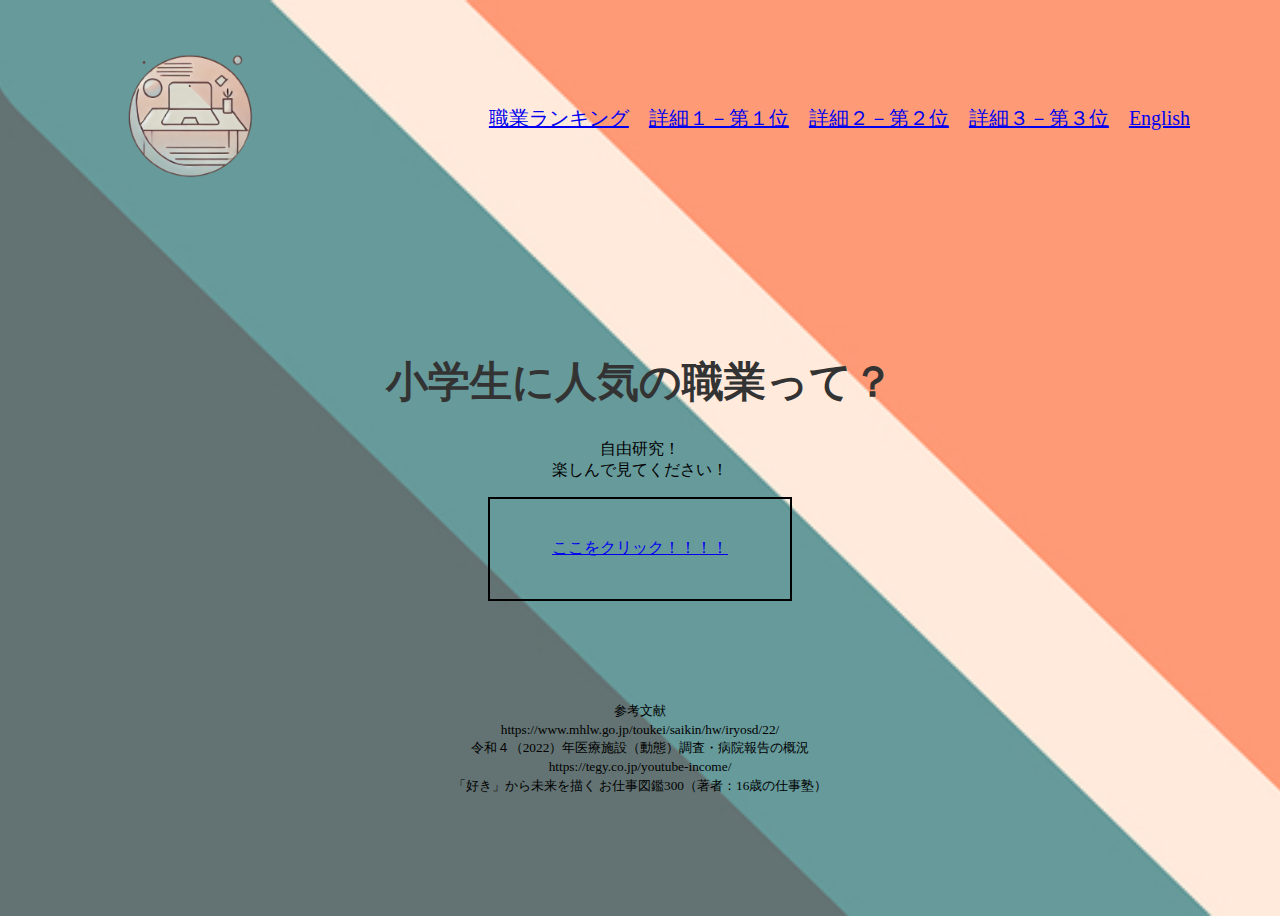
<file: index.html>
<!DOCTYPE html>
<html>
    <head>
        <meta charset="UTF-8">
        <title>小学生に人気の職業って？</title>
        <link href="css/style.css" rel="stylesheet">
    </head>
    <body>
        <header>
            <img class="logo" src="images/logo1_背景なし.png">
            <nav>
                <ul class="global-nav">
                    <a href="job_ranking.html">
                         <li>職業ランキング</li>
                    </a>
                    <a href="1st_place.html">
                        <li>詳細１－第１位</li>
                   </a>
                   <a href="second_place.html">
                        <li>詳細２－第２位</li>
                   </a>
                   <a href="third.html">
                        <li>詳細３－第３位</li>
                   </a>
                   <a href="index_en.html">
                    <li>English</li> <!-- 英語版へのリンク -->
               </a>
           </a>
                </ul>
             </nav>
        </header>
        <main>
            <h1>小学生に人気の職業って？</h1>
            <p>自由研究！<br>楽しんで見てください！</p>
            <a href="job_ranking.html">
                <div class="ranking">
                   <p>ここをクリック！！！！</p>
                </div>
            </a>
        </main>
        <footer>
            <small>参考文献
                <br>https://www.mhlw.go.jp/toukei/saikin/hw/iryosd/22/
                <br>令和４（2022）年医療施設（動態）調査・病院報告の概況
                <br>https://tegy.co.jp/youtube-income/　
                <br>「好き」から未来を描く お仕事図鑑300（著者：16歳の仕事塾）
                </small>
        </footer>

    </body>

</html>
</file>
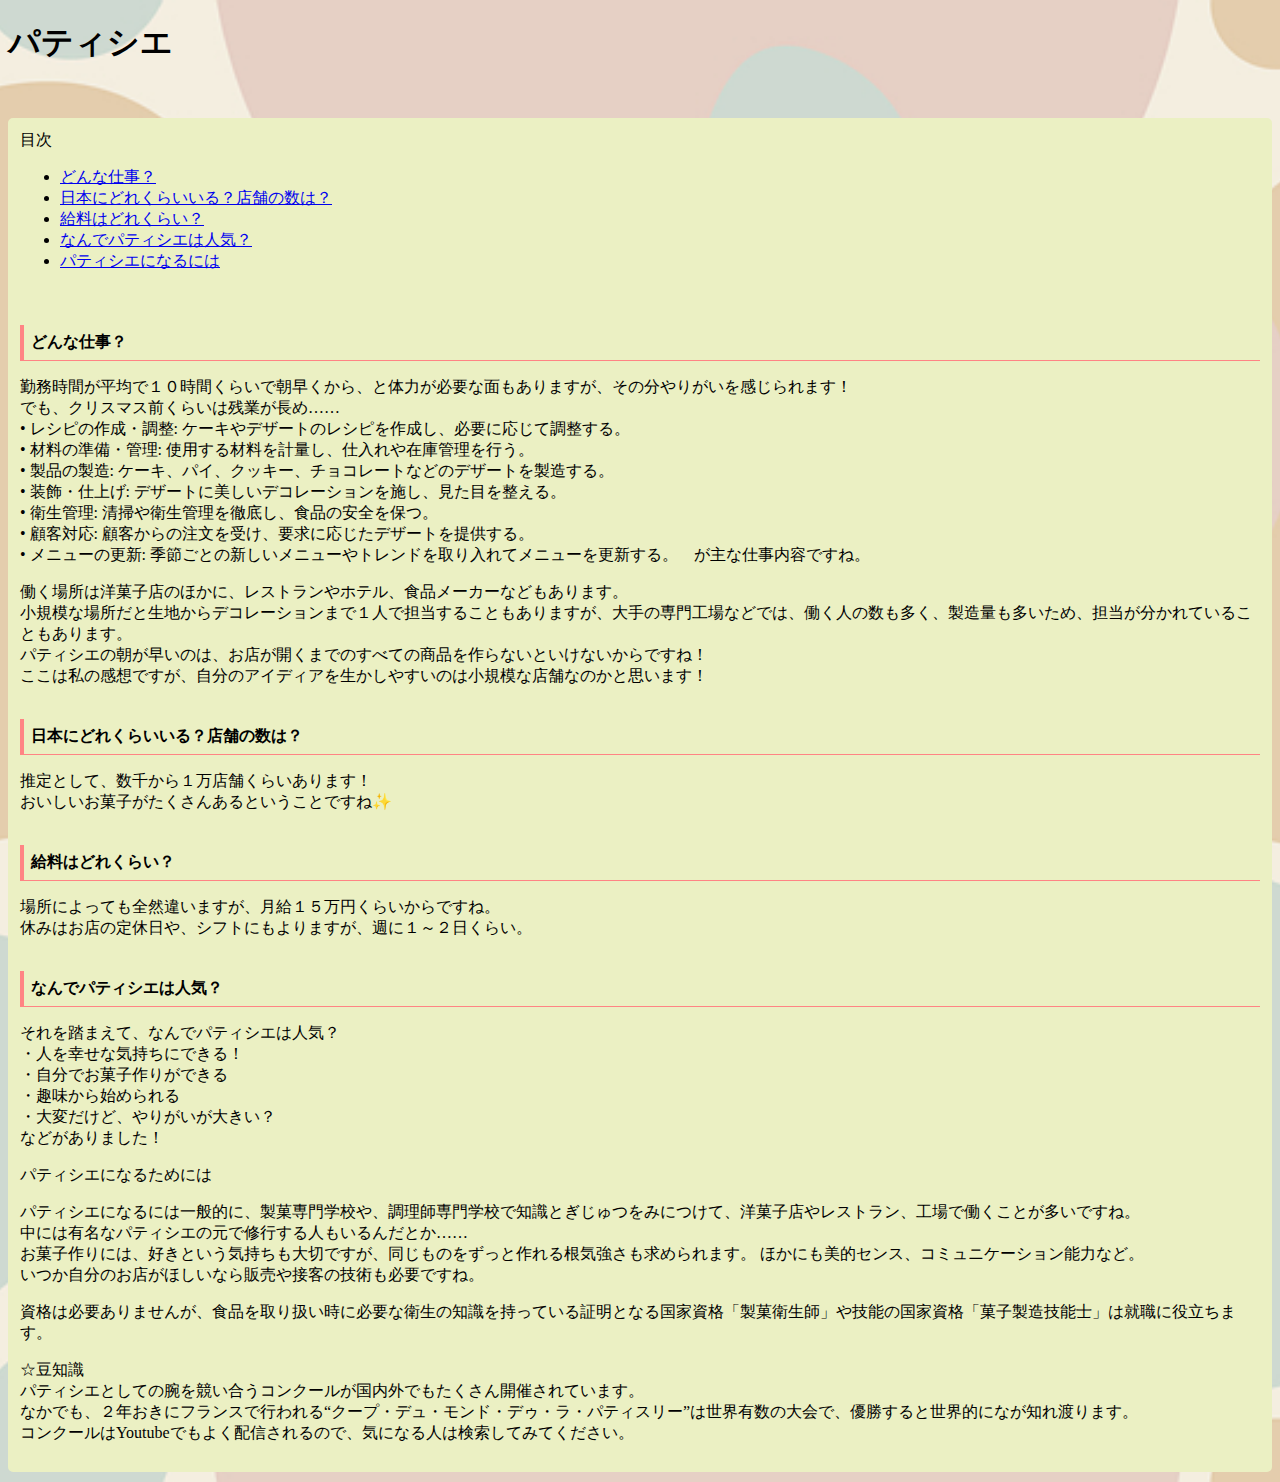
<file: 1st_place.html>
<!DOCTYPE html>
<html lang="ja">
<head>
        <meta charset="UTF-8">
        <meta name="viewport" content="width=device-width, initial-scale=1.0">
        <title>背景画像の設定</title>
        <link rel="stylesheet" href="css/1st_place.css">
        <title>小学生に人気の職業って？第1位</title> 
</head>
<body>
    <h1>パティシエ</h1>
  　<div class="boxed">
    <span>目次</span>
    <ul>
        <li><a href="#sigoto">どんな仕事？</a></li>
        <li><a href="#kazu">日本にどれくらいいる？店舗の数は？</a></li>
        <li><a href="#kyuuryou">給料はどれくらい？</a></li>
        <li><a href="#ninki">なんでパティシエは人気？</a></li>
        <li><a href="#narutameni">パティシエになるには</a></li>
　　 </ul>
        <div id="sigoto">
            <h4 class="h4">どんな仕事？</h4>
             <p>勤務時間が平均で１０時間くらいで朝早くから、と体力が必要な面もありますが、その分やりがいを感じられます！<br>
                でも、クリスマス前くらいは残業が長め……<br>
                •  レシピの作成・調整: ケーキやデザートのレシピを作成し、必要に応じて調整する。<br>
                •  材料の準備・管理: 使用する材料を計量し、仕入れや在庫管理を行う。<br>
                •  製品の製造: ケーキ、パイ、クッキー、チョコレートなどのデザートを製造する。<br>
                •  装飾・仕上げ: デザートに美しいデコレーションを施し、見た目を整える。<br>
                •  衛生管理: 清掃や衛生管理を徹底し、食品の安全を保つ。<br>
                •  顧客対応: 顧客からの注文を受け、要求に応じたデザートを提供する。<br>
                •  メニューの更新: 季節ごとの新しいメニューやトレンドを取り入れてメニューを更新する。　が主な仕事内容ですね。</p>
            <p>働く場所は洋菓子店のほかに、レストランやホテル、食品メーカーなどもあります。<br>
                小規模な場所だと生地からデコレーションまで１人で担当することもありますが、大手の専門工場などでは、働く人の数も多く、製造量も多いため、担当が分かれていることもあります。<br>
                パティシエの朝が早いのは、お店が開くまでのすべての商品を作らないといけないからですね！<br>
                ここは私の感想ですが、自分のアイディアを生かしやすいのは小規模な店舗なのかと思います！
                </p>
        </div>
        <div id="kazu">
            <h4 class="h4">日本にどれくらいいる？店舗の数は？</h4>
            <p>推定として、数千から１万店舗くらいあります！<br>おいしいお菓子がたくさんあるということですね✨</p>
        </div>
        <div id="kyuuryou">
            <h4 class="h4">給料はどれくらい？</h4>
            <p>場所によっても全然違いますが、月給１５万円くらいからですね。<br>休みはお店の定休日や、シフトにもよりますが、週に１～２日くらい。</p>
        </div>
        <div id="ninki">
            <h4 class="h4">なんでパティシエは人気？</h4>
            <p>それを踏まえて、なんでパティシエは人気？<br>
                ・人を幸せな気持ちにできる！<br>
                ・自分でお菓子作りができる<br>
                ・趣味から始められる<br>
                ・大変だけど、やりがいが大きい？<br>
                などがありました！
                </p>
        </div>
        <div id="narutameni">
            <h4　class="h4">パティシエになるためには</h4>
            <p>パティシエになるには一般的に、製菓専門学校や、調理師専門学校で知識とぎじゅつをみにつけて、洋菓子店やレストラン、工場で働くことが多いですね。<br>
                中には有名なパティシエの元で修行する人もいるんだとか……<br>
                お菓子作りには、好きという気持ちも大切ですが、同じものをずっと作れる根気強さも求められます。<bt>
                ほかにも美的センス、コミュニケーション能力など。<Br>
                いつか自分のお店がほしいなら販売や接客の技術も必要ですね。</p>
            <p> 資格は必要ありませんが、食品を取り扱い時に必要な衛生の知識を持っている証明となる国家資格「製菓衛生師」や技能の国家資格「菓子製造技能士」は就職に役立ちます。</P>
            <p> ☆豆知識<Br>
                パティシエとしての腕を競い合うコンクールが国内外でもたくさん開催されています。<br>
                なかでも、２年おきにフランスで行われる“クープ・デュ・モンド・デゥ・ラ・パティスリー”は世界有数の大会で、優勝すると世界的になが知れ渡ります。<Br>
                コンクールはYoutubeでもよく配信されるので、気になる人は検索してみてください。
                </p>
        </div>
    </div>
</body>
    </html>
</file>
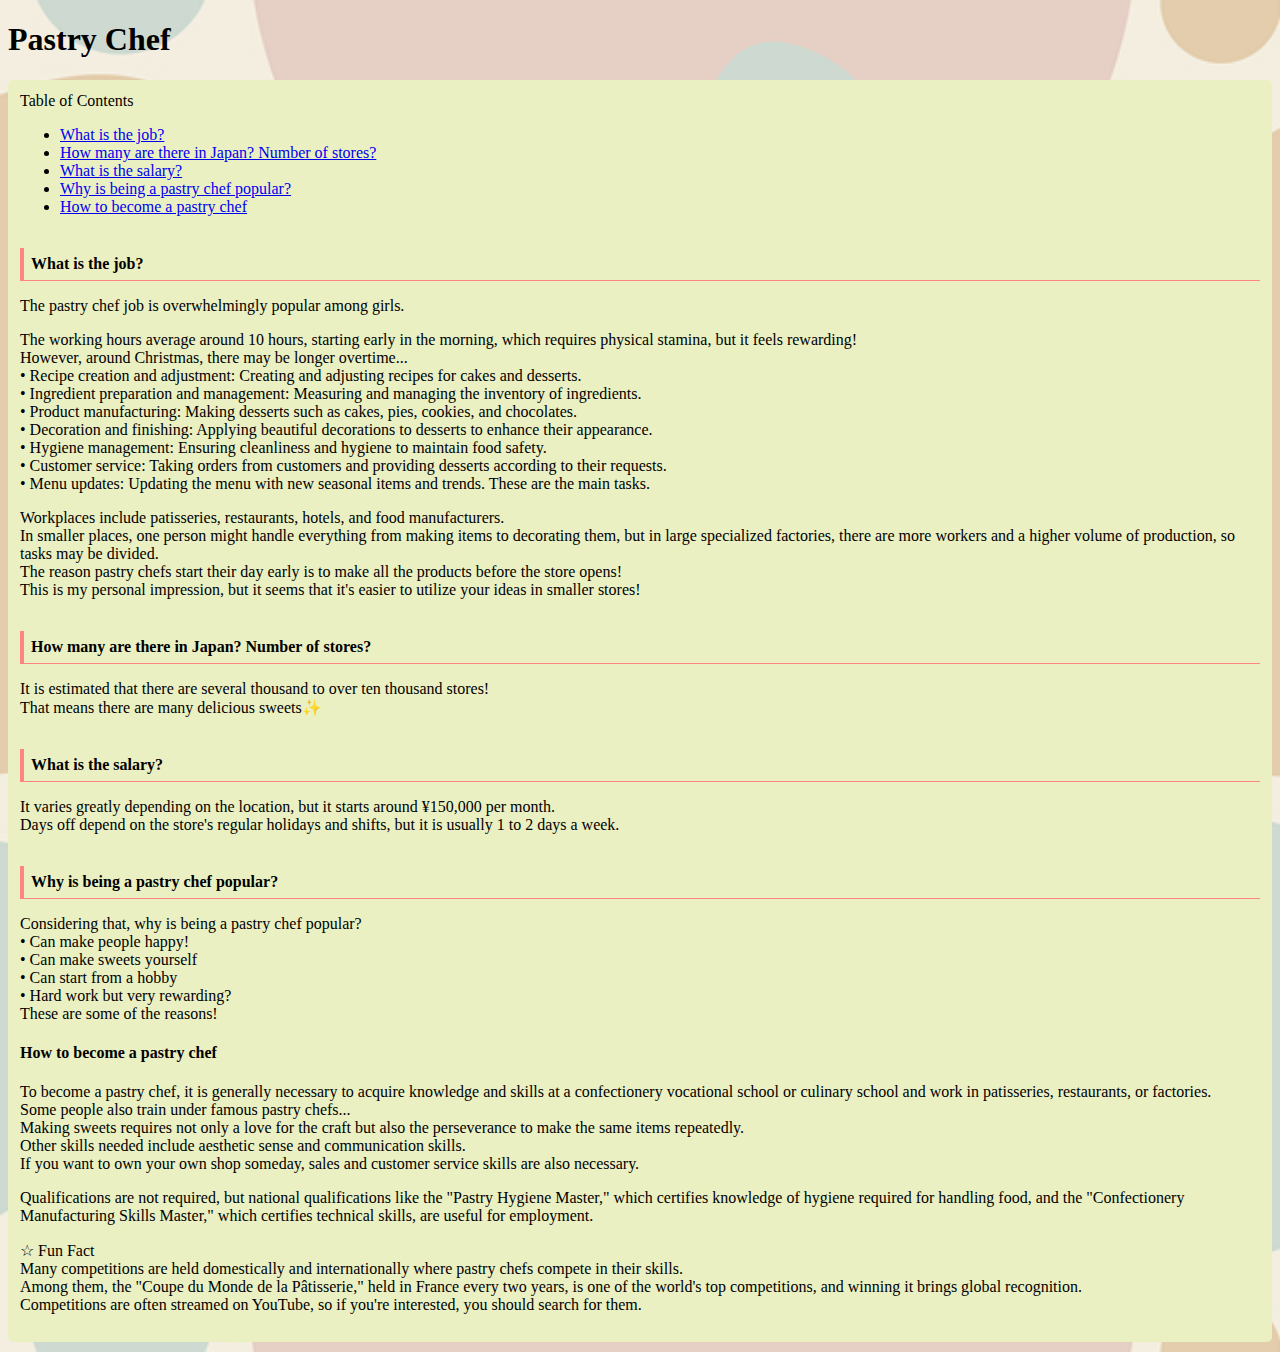
<file: 1st_place_en.html>
<!DOCTYPE html>
<html lang="en">
<head>
    <meta charset="UTF-8" />
    <meta name="viewport" content="width=device-width, initial-scale=1.0" />
    <title>Popular Careers for Elementary School Students ☆</title>
    <link rel="stylesheet" href="css/1st_place_en.css">
</head>
<body>
    <h1>Pastry Chef</h1>
    <div class="boxed">
        <span>Table of Contents</span>
        <ul>
            <li><a href="#job">What is the job?</a></li>
            <li><a href="#number">How many are there in Japan? Number of stores?</a></li>
            <li><a href="#salary">What is the salary?</a></li>
            <li><a href="#popularity">Why is being a pastry chef popular?</a></li>
            <li><a href="#become">How to become a pastry chef</a></li>
        </ul>
        <div id="job">
            <h4 class="h4">What is the job?</h4>
            <p>The pastry chef job is overwhelmingly popular among girls.</p>

            <p>The working hours average around 10 hours, starting early in the morning, which requires physical stamina, but it feels rewarding!<br>
                However, around Christmas, there may be longer overtime...<br>
                • Recipe creation and adjustment: Creating and adjusting recipes for cakes and desserts.<br>
                • Ingredient preparation and management: Measuring and managing the inventory of ingredients.<br>
                • Product manufacturing: Making desserts such as cakes, pies, cookies, and chocolates.<br>
                • Decoration and finishing: Applying beautiful decorations to desserts to enhance their appearance.<br>
                • Hygiene management: Ensuring cleanliness and hygiene to maintain food safety.<br>
                • Customer service: Taking orders from customers and providing desserts according to their requests.<br>
                • Menu updates: Updating the menu with new seasonal items and trends. These are the main tasks.</p>
            <p>Workplaces include patisseries, restaurants, hotels, and food manufacturers.<br>
                In smaller places, one person might handle everything from making items to decorating them, but in large specialized factories, there are more workers and a higher volume of production, so tasks may be divided.<br>
                The reason pastry chefs start their day early is to make all the products before the store opens!<br>
                This is my personal impression, but it seems that it's easier to utilize your ideas in smaller stores!</p>
        </div>
        <div id="number">
            <h4 class="h4">How many are there in Japan? Number of stores?</h4>
            <p>It is estimated that there are several thousand to over ten thousand stores!<br>That means there are many delicious sweets✨</p>
        </div>
        <div id="salary">
            <h4 class="h4">What is the salary?</h4>
            <p>It varies greatly depending on the location, but it starts around ¥150,000 per month.<br>Days off depend on the store's regular holidays and shifts, but it is usually 1 to 2 days a week.</p>
        </div>
        <div id="popularity">
            <h4 class="h4">Why is being a pastry chef popular?</h4>
            <p>Considering that, why is being a pastry chef popular?<br>
                • Can make people happy!<br>
                • Can make sweets yourself<br>
                • Can start from a hobby<br>
                • Hard work but very rewarding?<br>
                These are some of the reasons!</p>
        </div>
        <div id="become">
            <h4 class="hh4">How to become a pastry chef</h4>
            <p>To become a pastry chef, it is generally necessary to acquire knowledge and skills at a confectionery vocational school or culinary school and work in patisseries, restaurants, or factories.<br>
                Some people also train under famous pastry chefs...<br>
                Making sweets requires not only a love for the craft but also the perseverance to make the same items repeatedly.<br>
                Other skills needed include aesthetic sense and communication skills.<br>
                If you want to own your own shop someday, sales and customer service skills are also necessary.</p>
            <p>Qualifications are not required, but national qualifications like the "Pastry Hygiene Master," which certifies knowledge of hygiene required for handling food, and the "Confectionery Manufacturing Skills Master," which certifies technical skills, are useful for employment.</p>
            <p>☆ Fun Fact<br>
                Many competitions are held domestically and internationally where pastry chefs compete in their skills.<br>
                Among them, the "Coupe du Monde de la Pâtisserie," held in France every two years, is one of the world's top competitions, and winning it brings global recognition.<br>
                Competitions are often streamed on YouTube, so if you're interested, you should search for them.</p>
        </div>
    </body>
</html>
</file>
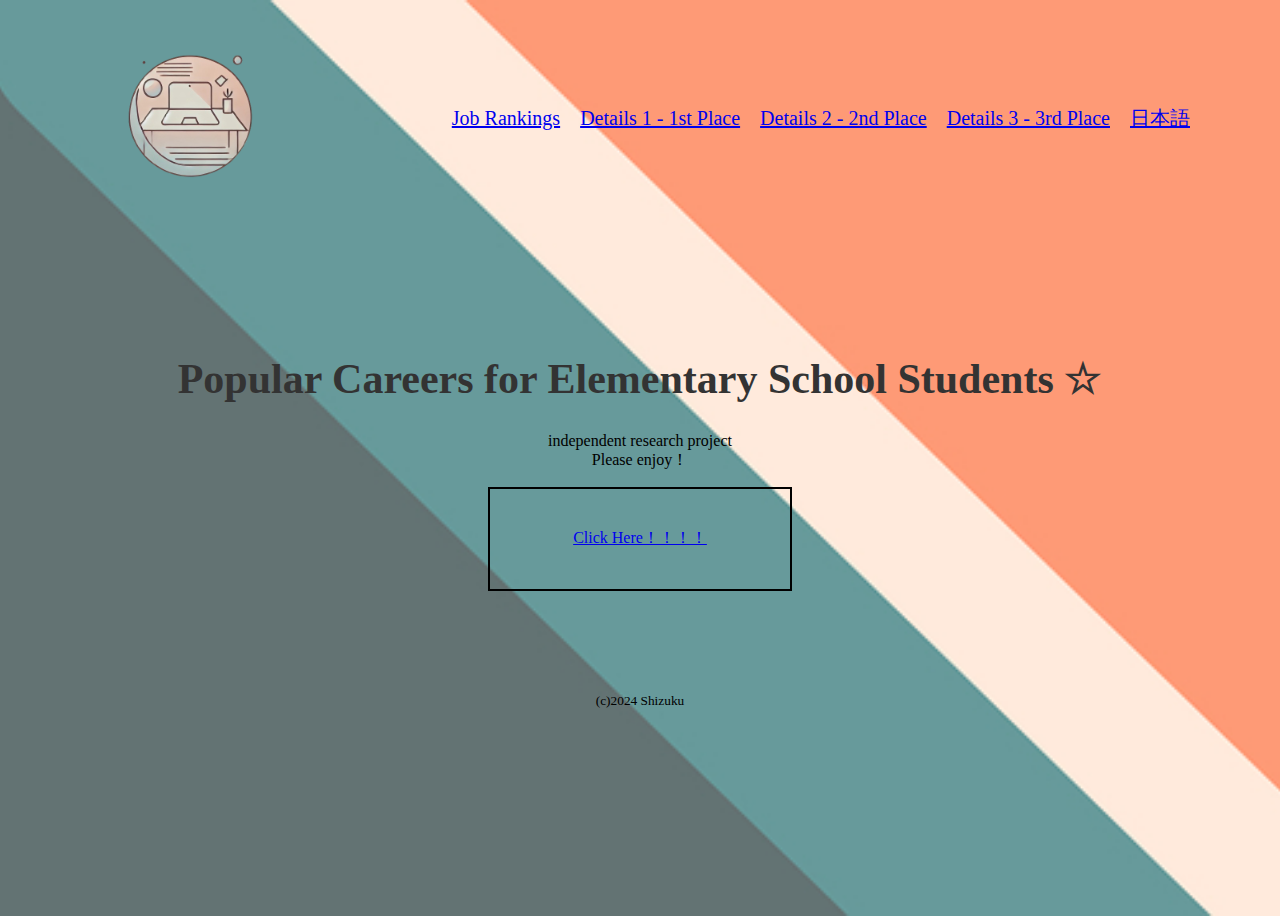
<file: index_en.html>
<!DOCTYPE html>
<html>
    <head>
        <meta charset="UTF-8">
        <title>Popular Careers for Elementary School Students ☆</title>
        <link href="css/style_en.css" rel="stylesheet">
    </head>
    <body>
        <header>
            <img class="logo" src="images/logo1_背景なし.png" alt="Logo">
            <nav>
                <ul class="global-nav">
                    <a href="job_ranking_en.html">
                         <li>Job Rankings</li>
                    </a>
                    <a href="1st_place_en.html">
                        <li>Details 1 - 1st Place</li>
                   </a>
                   <a href="second_place_en.html">
                        <li>Details 2 - 2nd Place</li>
                   </a>
                   <a href="third_en.html">
                        <li>Details 3 - 3rd Place</li>
                   </a>
                   <a href="index.html">
                    <li>日本語</li> <!-- 日本語版へのリンク -->
               </a>
                </ul>
             </nav>
        </header>
        <main>
            <h1>Popular Careers for Elementary School Students ☆</h1>
            <p>independent research project<br>Please enjoy！</p>
            <a href="job_ranking_en.html">
                <div class="ranking">
                   <p>Click Here！！！！</p>
                </div>
            </a>
        </main>
        <footer>
            <small>(c)2024 Shizuku</small>
        </footer>
    </body>
</html>
</file>
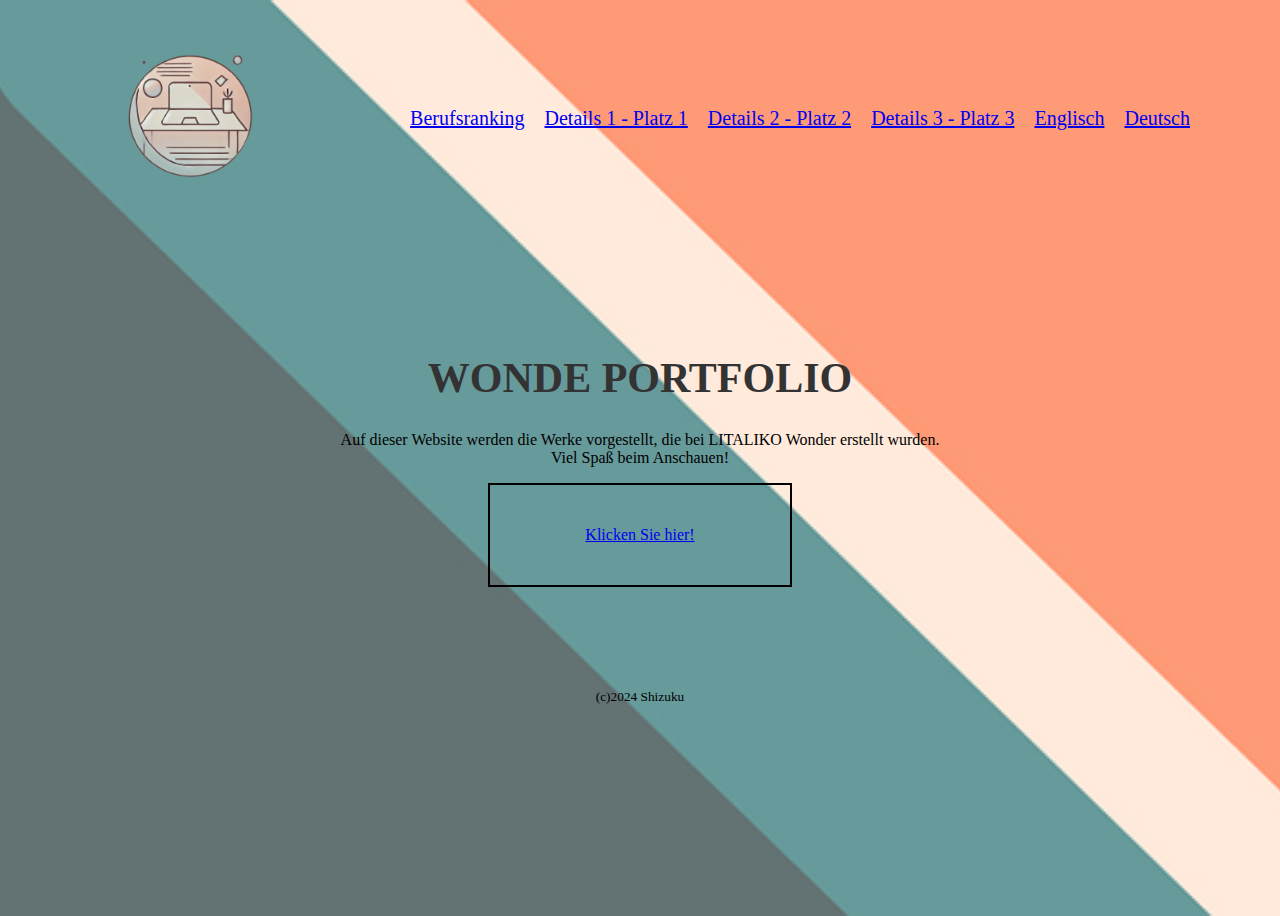
<file: index_g.html>
<!DOCTYPE html>
<html>
    <head>
        <meta charset="UTF-8">
        <title>Was sind die beliebtesten Berufe bei Grundschülern?</title>
        <link href="css/style.css" rel="stylesheet">
    </head>
    <body>
        <header>
            <img class="logo" src="images/logo1_背景なし.png">
            <nav>
                <ul class="global-nav">
                    <a href="job_ranking.html">
                         <li>Berufsranking</li>
                    </a>
                    <a href="1st_place.html">
                        <li>Details 1 - Platz 1</li>
                   </a>
                   <a href="second_place.html">
                        <li>Details 2 - Platz 2</li>
                   </a>
                   <a href="third.html">
                        <li>Details 3 - Platz 3</li>
                   </a>
                   <a href="index_en.html">
                    <li>Englisch</li> <!-- Englische Version -->
               </a>
               <a href="index_de.html">
                <li>Deutsch</li> <!-- Deutsche Version -->
           </a>
                </ul>
             </nav>
        </header>
        <main>
            <h1>WONDE PORTFOLIO</h1>
            <p>Auf dieser Website werden die Werke vorgestellt, die bei LITALIKO Wonder erstellt wurden.<br>Viel Spaß beim Anschauen!</p>
            <a href="job_ranking.html">
                <div class="ranking">
                   <p>Klicken Sie hier!</p>
                </div>
            </a>
        </main>
        <footer>
            <small>(c)2024 Shizuku</small>
        </footer>

    </body>

</html>
</file>
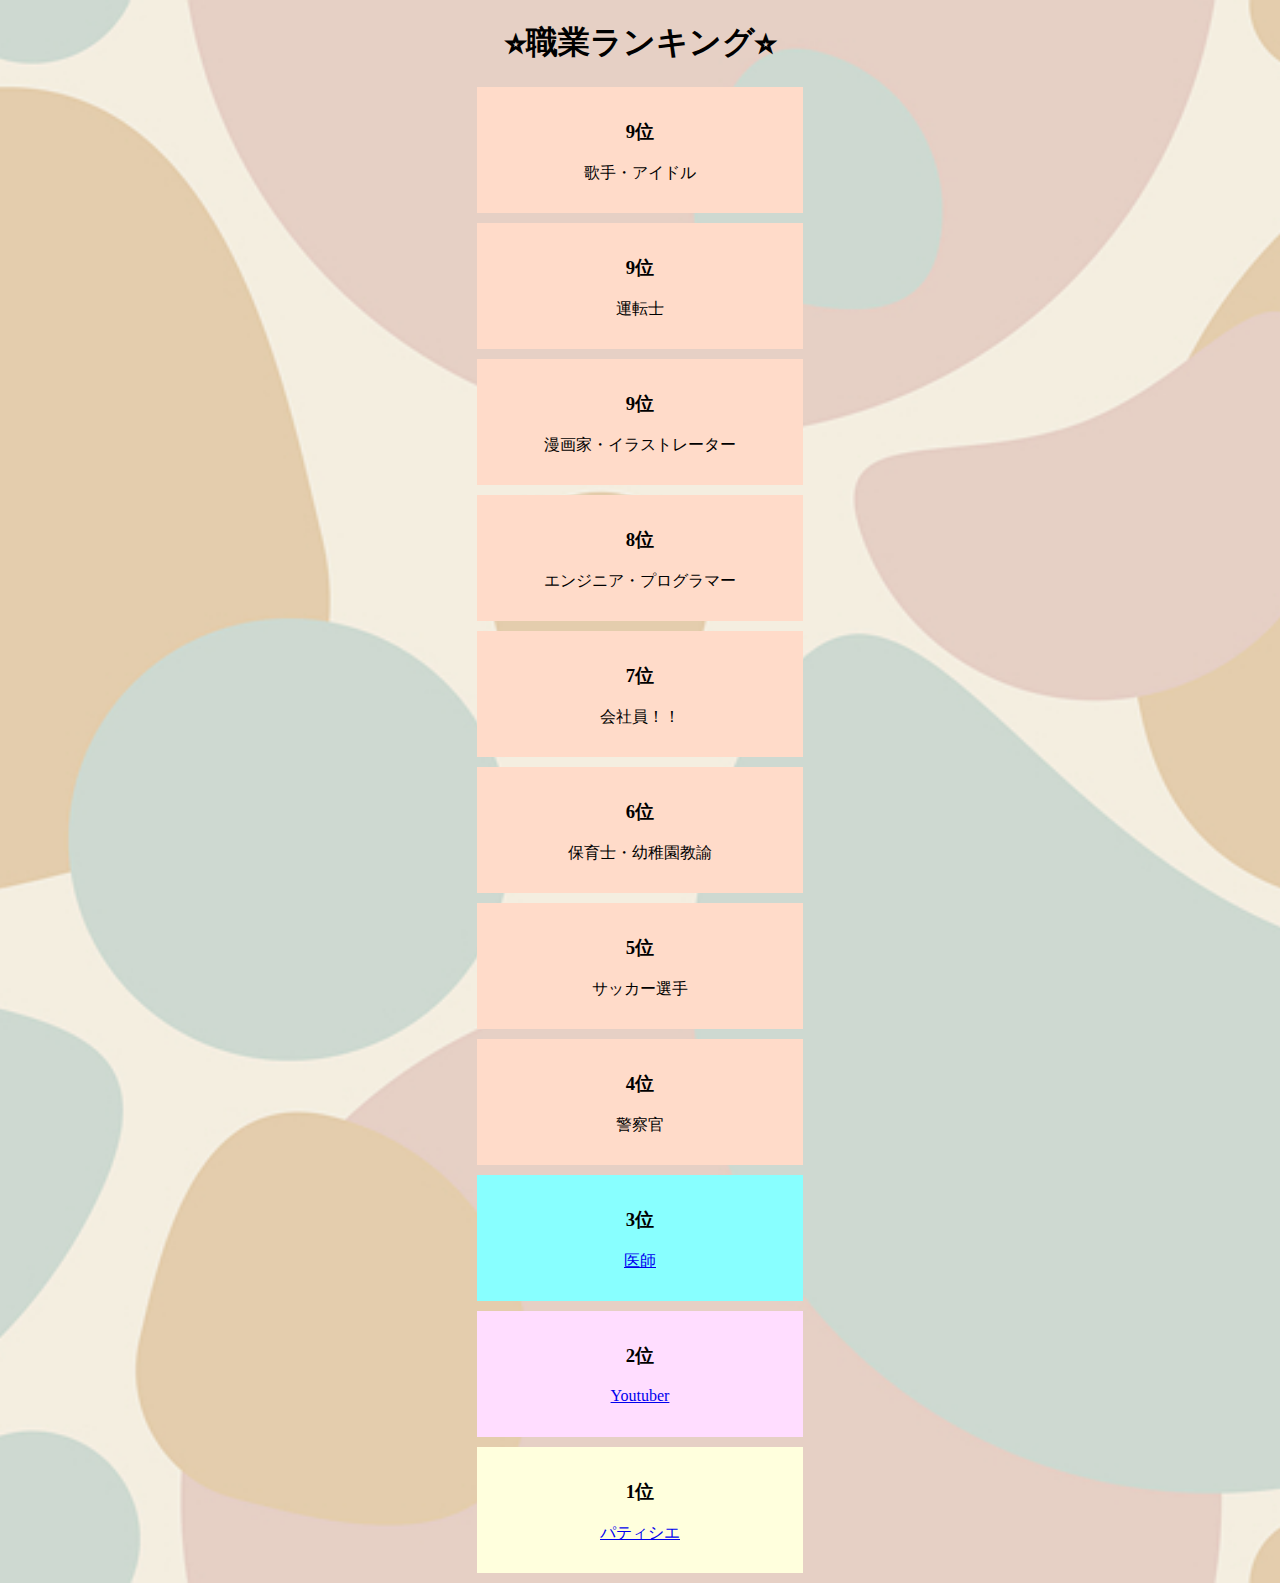
<file: job_ranking.html>
<!DOCTYPE html>
<html lang="ja">
  <head>
    <meta charset="UTF-8" />
    <meta http-equiv="X-UA-Compatible" content="IE=edge" />
    <meta name="viewport" content="width=device-width, initial-scale=1.0" />
    <link href="css/job_ranking.css" rel="stylesheet">
    <title>小学生に人気の職業って？</title>
  </head>
  <body>
  <center>
    <h1>⭐︎職業ランキング⭐︎</h1>
    <div class="ranking-container">
      <h3>9位</h3>
      <p>歌手・アイドル</p>
    </div>
    <div class="ranking-container">
      <h3>9位</h3>
      <p>運転士</p>
    </div>
    <div class="ranking-container">
      <h3>9位</h3>
      <p>漫画家・イラストレーター</p>
    </div>
    <div class="ranking-container">
      <h3>8位</h3>
      <p>エンジニア・プログラマー</p>
    </div>
    <div class="ranking-container">
      <h3>7位</h3>
      <p>会社員！！</p>
    </div>
    <div class="ranking-container">
      <h3>6位</h3>
      <p>保育士・幼稚園教諭</p>
    </div>
    <div class="ranking-container">
      <h3>5位</h3>
      <p>サッカー選手</p>
    </div>
    <div class="ranking-container">
      <h3>4位</h3>
      <p>警察官</p>
    </div>
    <div class="ranking-third">
      <h3>3位</h3>
      <a href="third.html">
           <p>医師</p>
      </a>
    </div>
    <div class="ranking-second_place">
      <h3>2位</h3>
      <a href="second_place.html">
        <p>Youtuber</p>
   </a>
    </div>
    <div class="ranking-1st_place">
      <h3>1位</h3>
      <a href="1st_place.html">
        <p>パティシエ</p>
   </a>
    </div>  
  </center>
  </body>
</html>
</file>
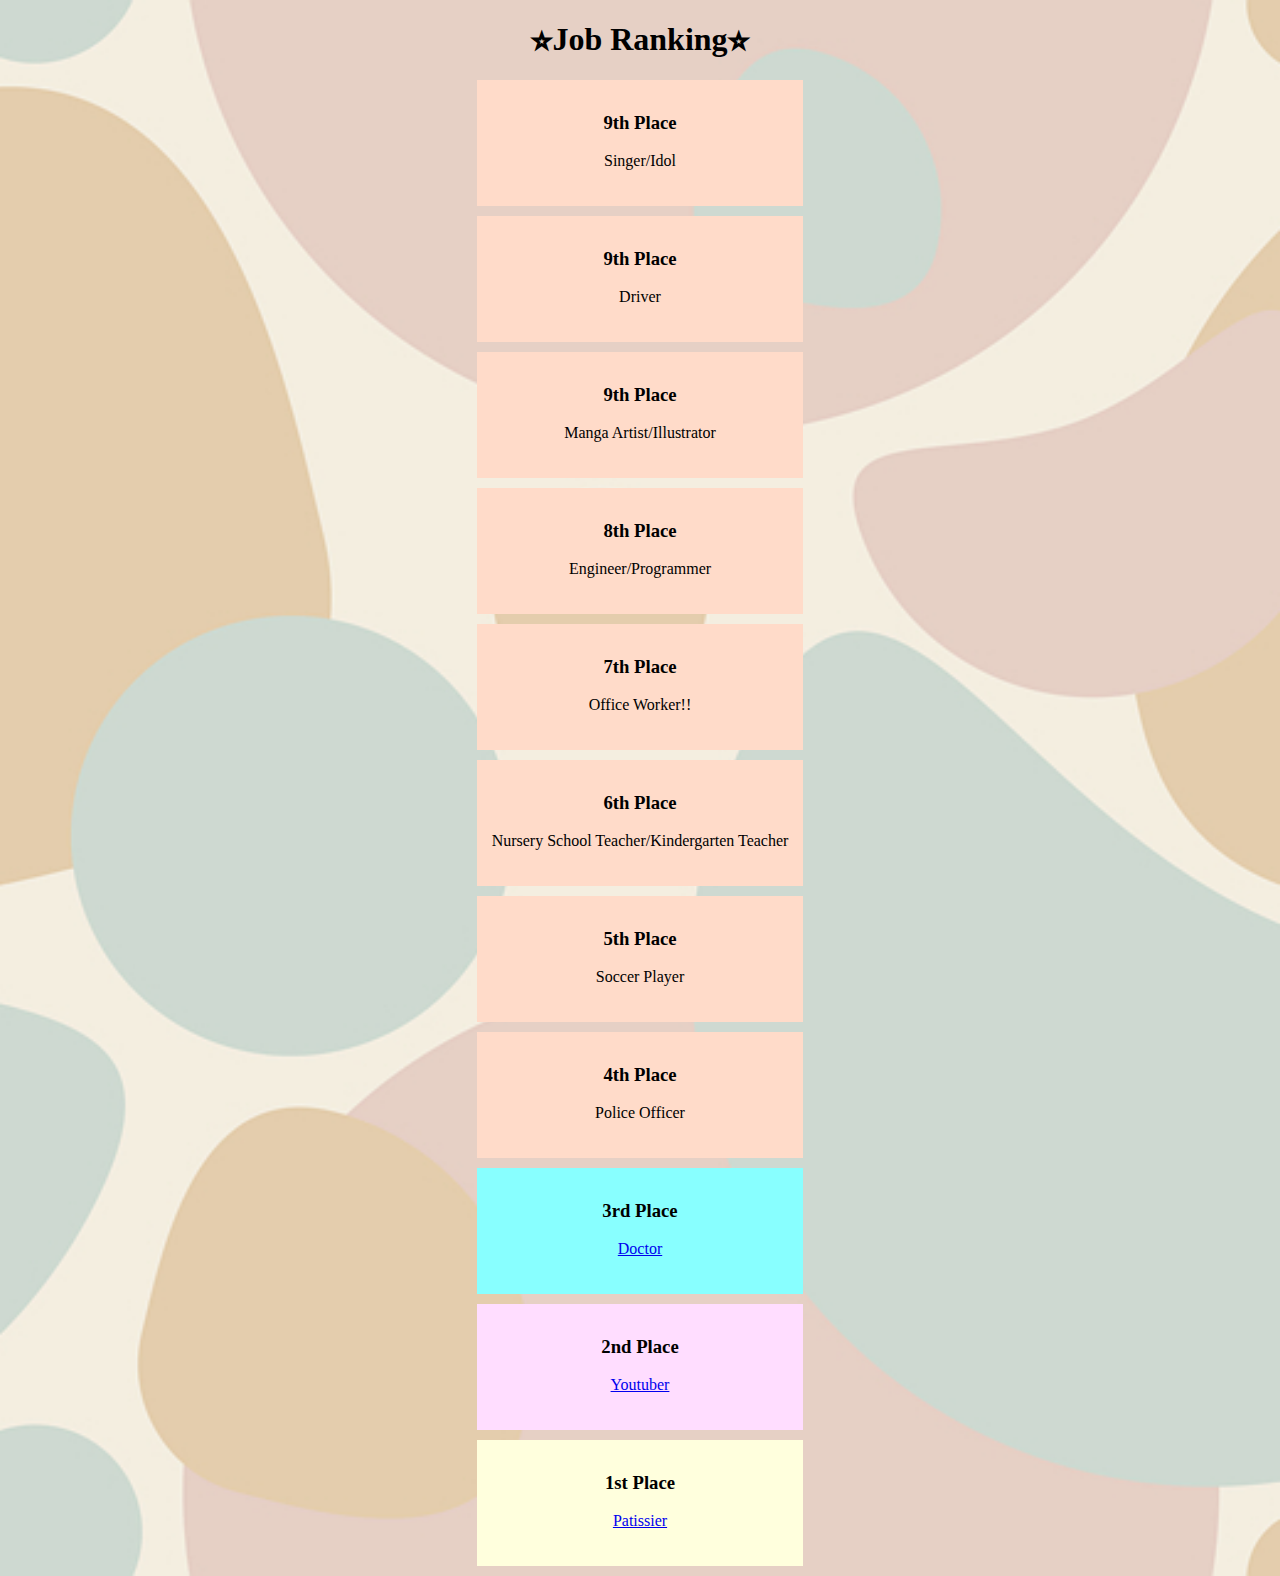
<file: job_ranking_en.html>
<!DOCTYPE html>
<html lang="en">
  <head>
    <meta charset="UTF-8" />
    <meta http-equiv="X-UA-Compatible" content="IE=edge" />
    <meta name="viewport" content="width=device-width, initial-scale=1.0" />
    <link href="css/job_ranking.css" rel="stylesheet">
    <title>Popular Jobs Among Elementary School Students</title>
  </head>
  <body>
  <center>
    <h1>⭐︎Job Ranking⭐︎</h1>
    <div class="ranking-container">
      <h3>9th Place</h3>
      <p>Singer/Idol</p>
    </div>
    <div class="ranking-container">
      <h3>9th Place</h3>
      <p>Driver</p>
    </div>
    <div class="ranking-container">
      <h3>9th Place</h3>
      <p>Manga Artist/Illustrator</p>
    </div>
    <div class="ranking-container">
      <h3>8th Place</h3>
      <p>Engineer/Programmer</p>
    </div>
    <div class="ranking-container">
      <h3>7th Place</h3>
      <p>Office Worker!!</p>
    </div>
    <div class="ranking-container">
      <h3>6th Place</h3>
      <p>Nursery School Teacher/Kindergarten Teacher</p>
    </div>
    <div class="ranking-container">
      <h3>5th Place</h3>
      <p>Soccer Player</p>
    </div>
    <div class="ranking-container">
      <h3>4th Place</h3>
      <p>Police Officer</p>
    </div>
    <div class="ranking-third">
      <h3>3rd Place</h3>
      <a href="third_en.html">
           <p>Doctor</p>
      </a>
    </div>
    <div class="ranking-second_place">
      <h3>2nd Place</h3>
      <a href="second_place_en.html">
        <p>Youtuber</p>
   </a>
    </div>
    <div class="ranking-1st_place">
      <h3>1st Place</h3>
      <a href="1st_place_en.html">
        <p>Patissier</p>
   </a>
    </div>  
  </center>
  </body>
</html>
</file>
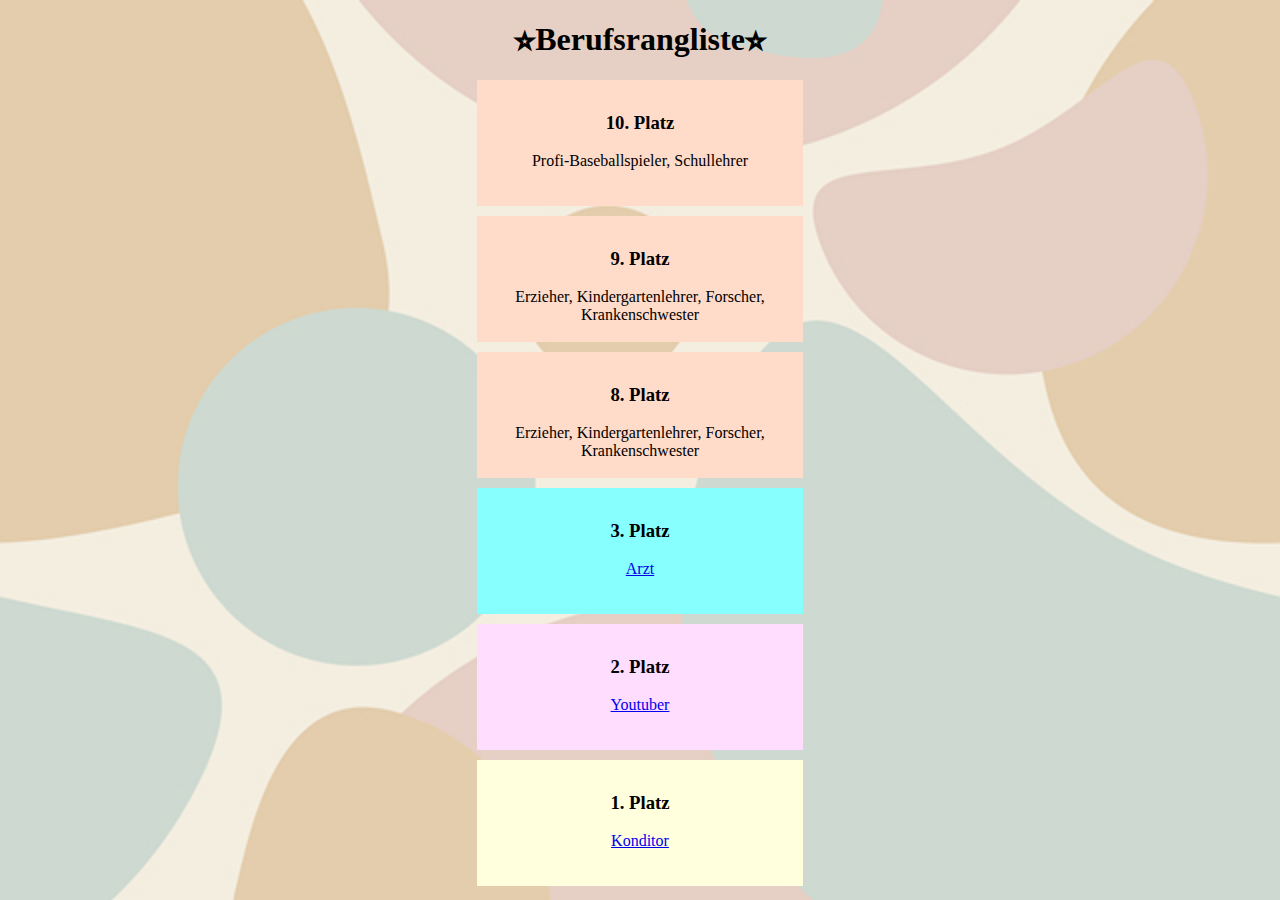
<file: job_ranking_g.html>
<!DOCTYPE html>
<html lang="de">
  <head>
    <meta charset="UTF-8" />
    <meta http-equiv="X-UA-Compatible" content="IE=edge" />
    <meta name="viewport" content="width=device-width, initial-scale=1.0" />
    <link href="css/job_ranking.css" rel="stylesheet">
    <title>Was sind die beliebten Berufe für Grundschüler?</title>
  </head>
  <body>
  <center>
    <h1>⭐︎Berufsrangliste⭐︎</h1>
    <div class="ranking-container">
      <h3>10. Platz</h3>
      <p>Profi-Baseballspieler, Schullehrer</p>
    </div>
    <div class="ranking-container">
      <h3>9. Platz</h3>
      <p>Erzieher, Kindergartenlehrer, Forscher, Krankenschwester</p>
    </div>
    <div class="ranking-container">
      <h3>8. Platz</h3>
      <p>Erzieher, Kindergartenlehrer, Forscher, Krankenschwester</p>
    </div>
    <div class="ranking-third">
      <h3>3. Platz</h3>
      <a href="third.html">
           <p>Arzt</p>
      </a>
    </div>
    <div class="ranking-second_place">
      <h3>2. Platz</h3>
      <a href="second_place.html">
        <p>Youtuber</p>
   </a>
    </div>
    <div class="ranking-1st_place">
      <h3>1. Platz</h3>
      <a href="1st_place.html">
        <p>Konditor</p>
   </a>
    </div>  
  </center>
  </body>
</html>
</file>
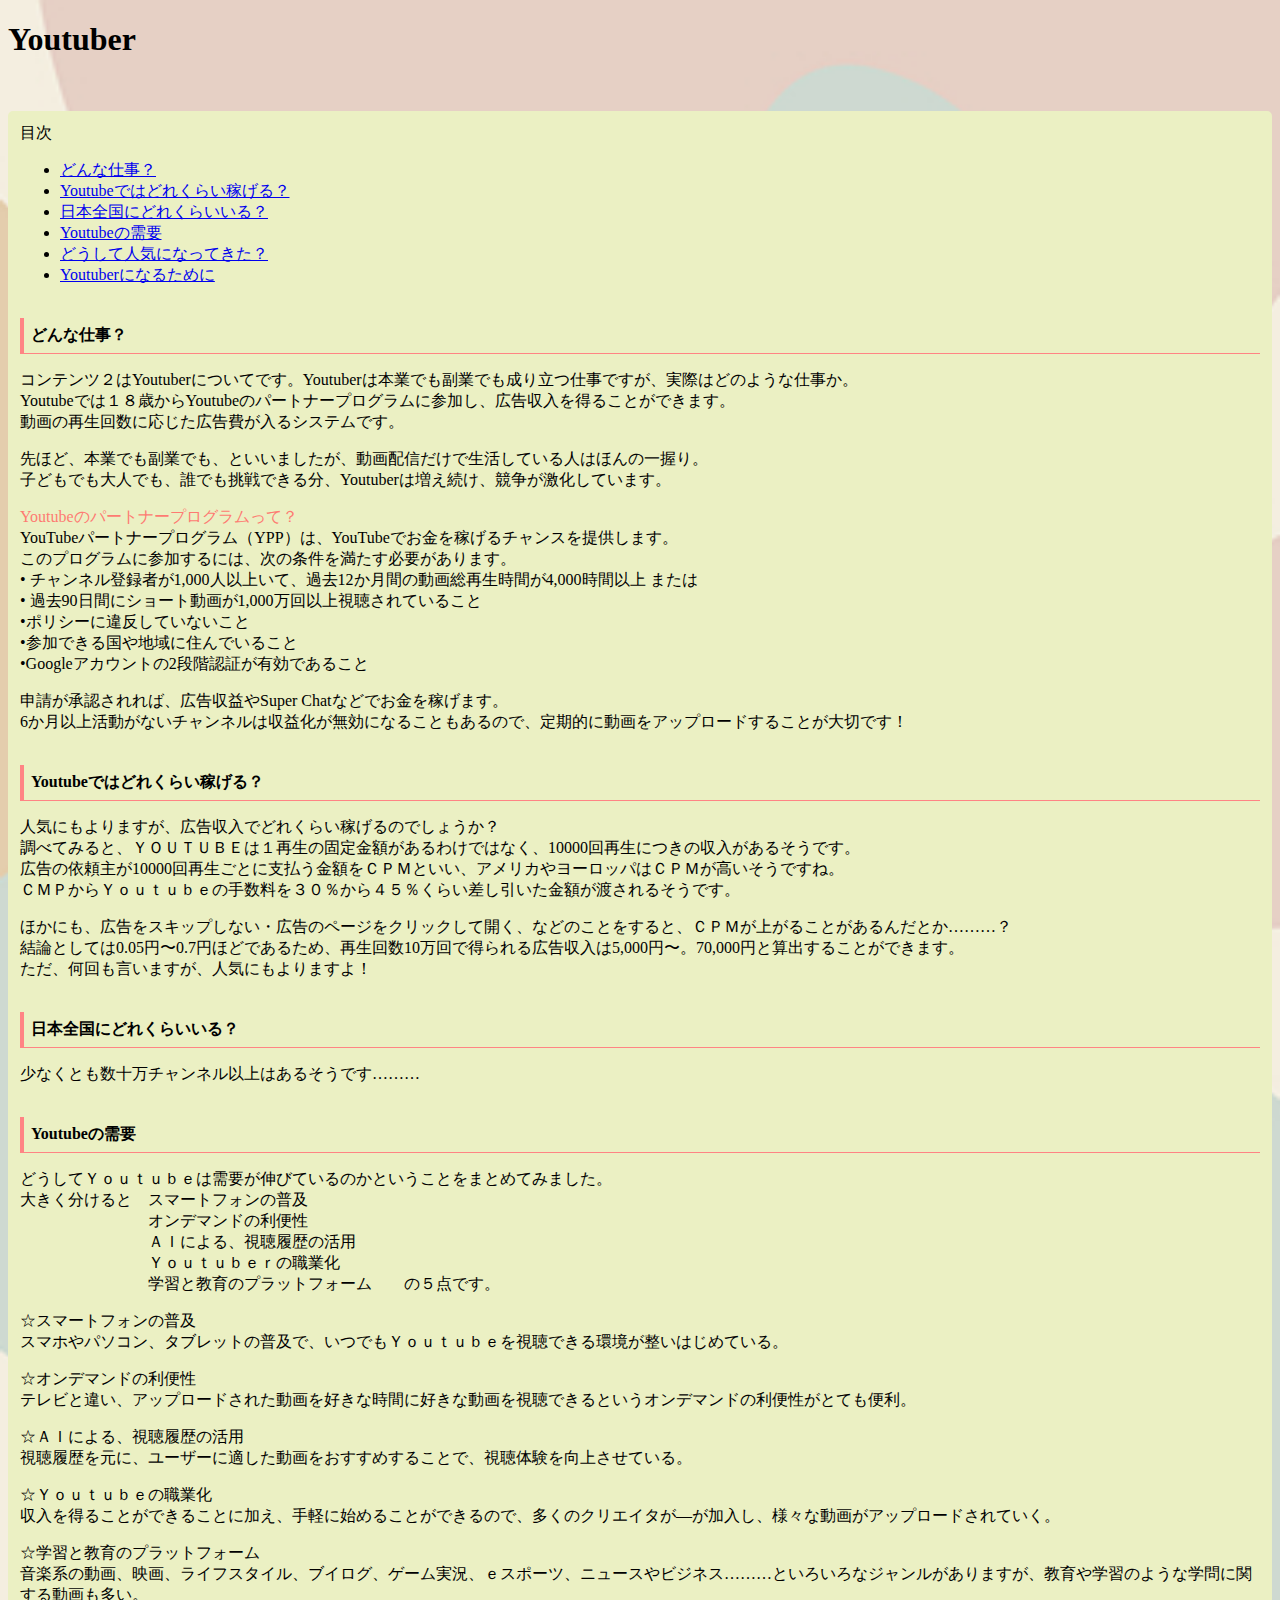
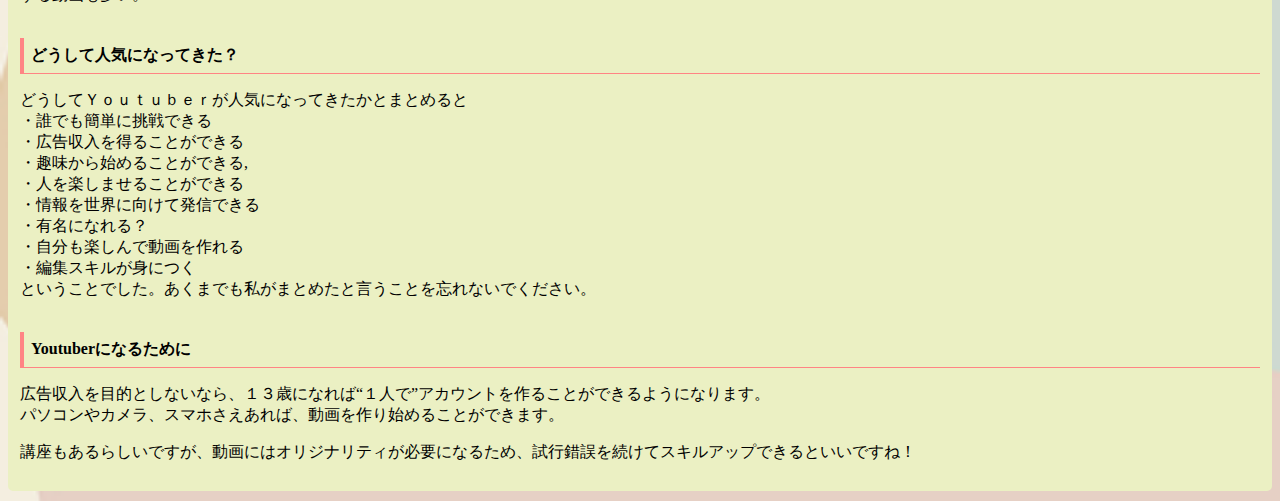
<file: second_place.html>
<!DOCTYPE html>
<html lang="ja">
<head>
    <meta charset="UTF-8">
    <meta name="viewport" content="width=device-width, initial-scale=1.0">
    <link rel="stylesheet" href="css/second_place.css">
    <title>小学生に人気の職業って？第2位</title>
</head>
<body>
    <h1>Youtuber</h1>
  　<div class="boxed">
    <span>目次</span>
    <ul>
        <li><a href="#sigoto">どんな仕事？</a></li>
        <li><a href="#kasegu">Youtubeではどれくらい稼げる？</a></li>
        <li><a href="#kazu">日本全国にどれくらいいる？</a></li>
        <li><a href="#juyou">Youtubeの需要</a></li>
        <li><a href="#ninki">どうして人気になってきた？</a></li>
        <li><a href="#naruniha">Youtuberになるために</a></li>
    </ul>
    <div id="sigoto">
        <h4  class="iei">どんな仕事？</h4>
        <p>コンテンツ２はYoutuberについてです。Youtuberは本業でも副業でも成り立つ仕事ですが、実際はどのような仕事か。<br>Youtubeでは１８歳からYoutubeのパートナープログラムに参加し、広告収入を得ることができます。<br>動画の再生回数に応じた広告費が入るシステムです。</p>
        <p>先ほど、本業でも副業でも、といいましたが、動画配信だけで生活している人はほんの一握り。<br> 子どもでも大人でも、誰でも挑戦できる分、Youtuberは増え続け、競争が激化しています。</p>
        <span class="highlight">Youtubeのパートナープログラムって？</span><br>
        YouTubeパートナープログラム（YPP）は、YouTubeでお金を稼げるチャンスを提供します。<br>このプログラムに参加するには、次の条件を満たす必要があります。<br> •	チャンネル登録者が1,000人以上いて、過去12か月間の動画総再生時間が4,000時間以上 または<br> •	過去90日間にショート動画が1,000万回以上視聴されていること<br> •ポリシーに違反していないこと<br> •参加できる国や地域に住んでいること<br> •Googleアカウントの2段階認証が有効であること</p>
        <p>申請が承認されれば、広告収益やSuper Chatなどでお金を稼げます。<br>6か月以上活動がないチャンネルは収益化が無効になることもあるので、定期的に動画をアップロードすることが大切です！</p>
            
    </div>
    <div id="kasegu">
        <h4  class="iei">Youtubeではどれくらい稼げる？</h4>
        <p>人気にもよりますが、広告収入でどれくらい稼げるのでしょうか？<br> 調べてみると、ＹＯＵＴＵＢＥは１再生の固定金額があるわけではなく、10000回再生につきの収入があるそうです。<br> 広告の依頼主が10000回再生ごとに支払う金額をＣＰＭといい、アメリカやヨーロッパはＣＰＭが高いそうですね。<br>ＣＭＰからＹｏｕｔｕｂｅの手数料を３０％から４５％くらい差し引いた金額が渡されるそうです。</p>
        <p>ほかにも、広告をスキップしない・広告のページをクリックして開く、などのことをすると、ＣＰＭが上がることがあるんだとか………？<br>結論としては0.05円〜0.7円ほどであるため、再生回数10万回で得られる広告収入は5,000円〜。70,000円と算出することができます。<br>ただ、何回も言いますが、人気にもよりますよ！</p>
    </div>
    <div id="kazu">
        <h4  class="iei">日本全国にどれくらいいる？</h4>
        <p>少なくとも数十万チャンネル以上はあるそうです………</p>
    </div>
    <div id="juyou">
        <h4  class="iei">Youtubeの需要</h4>
        <p>どうしてＹｏｕｔｕｂｅは需要が伸びているのかということをまとめてみました。<br>
            大きく分けると　スマートフォンの普及<br>
            　　　　　　　　オンデマンドの利便性<br>
            　　　　　　　　ＡＩによる、視聴履歴の活用<br>
            　　　　　　　　Ｙｏｕｔｕｂｅｒの職業化<br>
            　　　　　　　　学習と教育のプラットフォーム　　の５点です。</p>
            
        <p>☆スマートフォンの普及<br>スマホやパソコン、タブレットの普及で、いつでもＹｏｕｔｕｂｅを視聴できる環境が整いはじめている。</p>
        <p>☆オンデマンドの利便性<br>テレビと違い、アップロードされた動画を好きな時間に好きな動画を視聴できるというオンデマンドの利便性がとても便利。</P>
        <p>☆ＡＩによる、視聴履歴の活用<br>視聴履歴を元に、ユーザーに適した動画をおすすめすることで、視聴体験を向上させている。</p>
        <p>☆Ｙｏｕｔｕｂｅの職業化<br>収入を得ることができることに加え、手軽に始めることができるので、多くのクリエイタが―が加入し、様々な動画がアップロードされていく。</p>
        <p>☆学習と教育のプラットフォーム<br>音楽系の動画、映画、ライフスタイル、ブイログ、ゲーム実況、ｅスポーツ、ニュースやビジネス………といろいろなジャンルがありますが、教育や学習のような学問に関する動画も多い。</p>
    </div>
    <div id="ninki">
        <h4  class="iei">どうして人気になってきた？</h4>
        <p>どうしてＹｏｕｔｕｂｅｒが人気になってきたかとまとめると<br>
            ・誰でも簡単に挑戦できる<br>
            ・広告収入を得ることができる<br>
            ・趣味から始めることができる,<br>
            ・人を楽しませることができる<br>
            ・情報を世界に向けて発信できる<br>
            ・有名になれる？<br>
            ・自分も楽しんで動画を作れる<br>
            ・編集スキルが身につく<br>
            ということでした。あくまでも私がまとめたと言うことを忘れないでください。 </p>
    </div>
    <div id="naruniha">
        <h4  class="iei">Youtuberになるために</h4>
        <p>広告収入を目的としないなら、１３歳になれば“１人で”アカウントを作ることができるようになります。<br>パソコンやカメラ、スマホさえあれば、動画を作り始めることができます。</p>
        <p> 講座もあるらしいですが、動画にはオリジナリティが必要になるため、試行錯誤を続けてスキルアップできるといいですね！</p>
    </div>
</div>
</body>
</html>
</file>
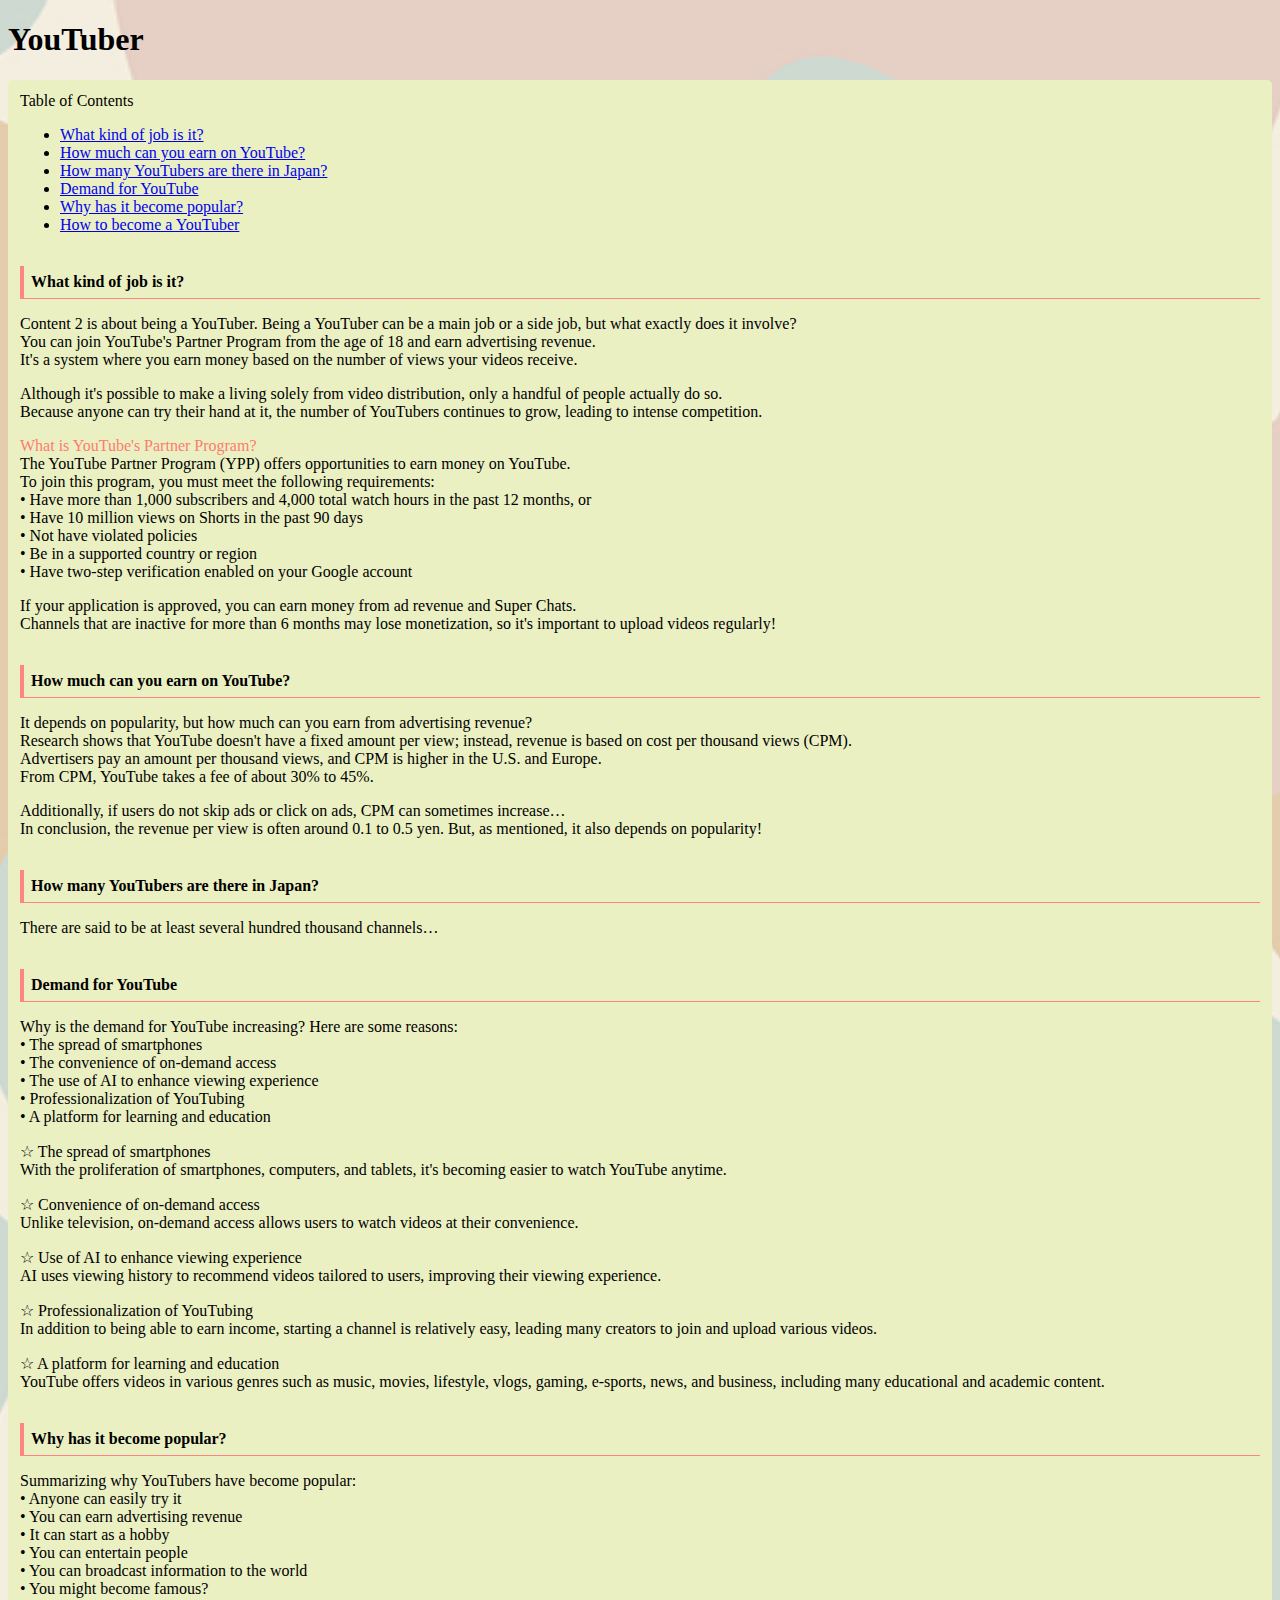
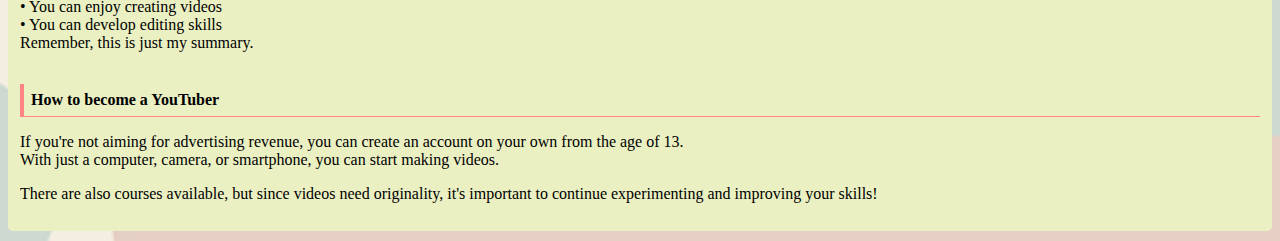
<file: second_place_en.html>
<!DOCTYPE html>
<html lang="en">
<head>
    <meta charset="UTF-8">
    <meta name="viewport" content="width=device-width, initial-scale=1.0">
    <link rel="stylesheet" href="css/second_place_en.css">
    <title>Popular Careers for Elementary School Students ☆</title>
</head>
<body>
    <h1>YouTuber</h1>
    <div class="boxed">
        <span>Table of Contents</span>
        <ul>
            <li><a href="#job">What kind of job is it?</a></li>
            <li><a href="#earnings">How much can you earn on YouTube?</a></li>
            <li><a href="#numbers">How many YouTubers are there in Japan?</a></li>
            <li><a href="#demand">Demand for YouTube</a></li>
            <li><a href="#popularity">Why has it become popular?</a></li>
            <li><a href="#become">How to become a YouTuber</a></li>
        </ul>
    <div id="job">
        <h4 class="iei">What kind of job is it?</h4>
        <p>Content 2 is about being a YouTuber. Being a YouTuber can be a main job or a side job, but what exactly does it involve? <br>You can join YouTube's Partner Program from the age of 18 and earn advertising revenue. <br>It's a system where you earn money based on the number of views your videos receive.</p>
        <p>Although it's possible to make a living solely from video distribution, only a handful of people actually do so. <br>Because anyone can try their hand at it, the number of YouTubers continues to grow, leading to intense competition.</p>
        <span class="highlight">What is YouTube's Partner Program?</span><br>
        The YouTube Partner Program (YPP) offers opportunities to earn money on YouTube. <br>To join this program, you must meet the following requirements: <br> • Have more than 1,000 subscribers and 4,000 total watch hours in the past 12 months, or <br> • Have 10 million views on Shorts in the past 90 days <br> • Not have violated policies <br> • Be in a supported country or region <br> • Have two-step verification enabled on your Google account</p>
        <p>If your application is approved, you can earn money from ad revenue and Super Chats. <br>Channels that are inactive for more than 6 months may lose monetization, so it's important to upload videos regularly!</p>
    </div>
    <div id="earnings">
        <h4 class="iei">How much can you earn on YouTube?</h4>
        <p>It depends on popularity, but how much can you earn from advertising revenue? <br> Research shows that YouTube doesn't have a fixed amount per view; instead, revenue is based on cost per thousand views (CPM). <br> Advertisers pay an amount per thousand views, and CPM is higher in the U.S. and Europe. <br> From CPM, YouTube takes a fee of about 30% to 45%.</p>
        <p>Additionally, if users do not skip ads or click on ads, CPM can sometimes increase… <br> In conclusion, the revenue per view is often around 0.1 to 0.5 yen. But, as mentioned, it also depends on popularity!</p>
    </div>
    <div id="numbers">
        <h4 class="iei">How many YouTubers are there in Japan?</h4>
        <p>There are said to be at least several hundred thousand channels…</p>
    </div>
    <div id="demand">
        <h4 class="iei">Demand for YouTube</h4>
        <p>Why is the demand for YouTube increasing? Here are some reasons: <br>
            • The spread of smartphones <br>
            • The convenience of on-demand access <br>
            • The use of AI to enhance viewing experience <br>
            • Professionalization of YouTubing <br>
            • A platform for learning and education</p>
        
        <p>☆ The spread of smartphones <br> With the proliferation of smartphones, computers, and tablets, it's becoming easier to watch YouTube anytime.</p>
        <p>☆ Convenience of on-demand access <br> Unlike television, on-demand access allows users to watch videos at their convenience.</p>
        <p>☆ Use of AI to enhance viewing experience <br> AI uses viewing history to recommend videos tailored to users, improving their viewing experience.</p>
        <p>☆ Professionalization of YouTubing <br> In addition to being able to earn income, starting a channel is relatively easy, leading many creators to join and upload various videos.</p>
        <p>☆ A platform for learning and education <br> YouTube offers videos in various genres such as music, movies, lifestyle, vlogs, gaming, e-sports, news, and business, including many educational and academic content.</p>
    </div>
    <div id="popularity">
        <h4 class="iei">Why has it become popular?</h4>
        <p>Summarizing why YouTubers have become popular: <br>
            • Anyone can easily try it <br>
            • You can earn advertising revenue <br>
            • It can start as a hobby <br>
            • You can entertain people <br>
            • You can broadcast information to the world <br>
            • You might become famous? <br>
            • You can enjoy creating videos <br>
            • You can develop editing skills <br>
            Remember, this is just my summary.</p>
    </div>
    <div id="become">
        <h4 class="iei">How to become a YouTuber</h4>
        <p>If you're not aiming for advertising revenue, you can create an account on your own from the age of 13. <br> With just a computer, camera, or smartphone, you can start making videos.</p>
        <p>There are also courses available, but since videos need originality, it's important to continue experimenting and improving your skills!</p>
    </div>
    </div>
</div>
</body>
</html>
</file>
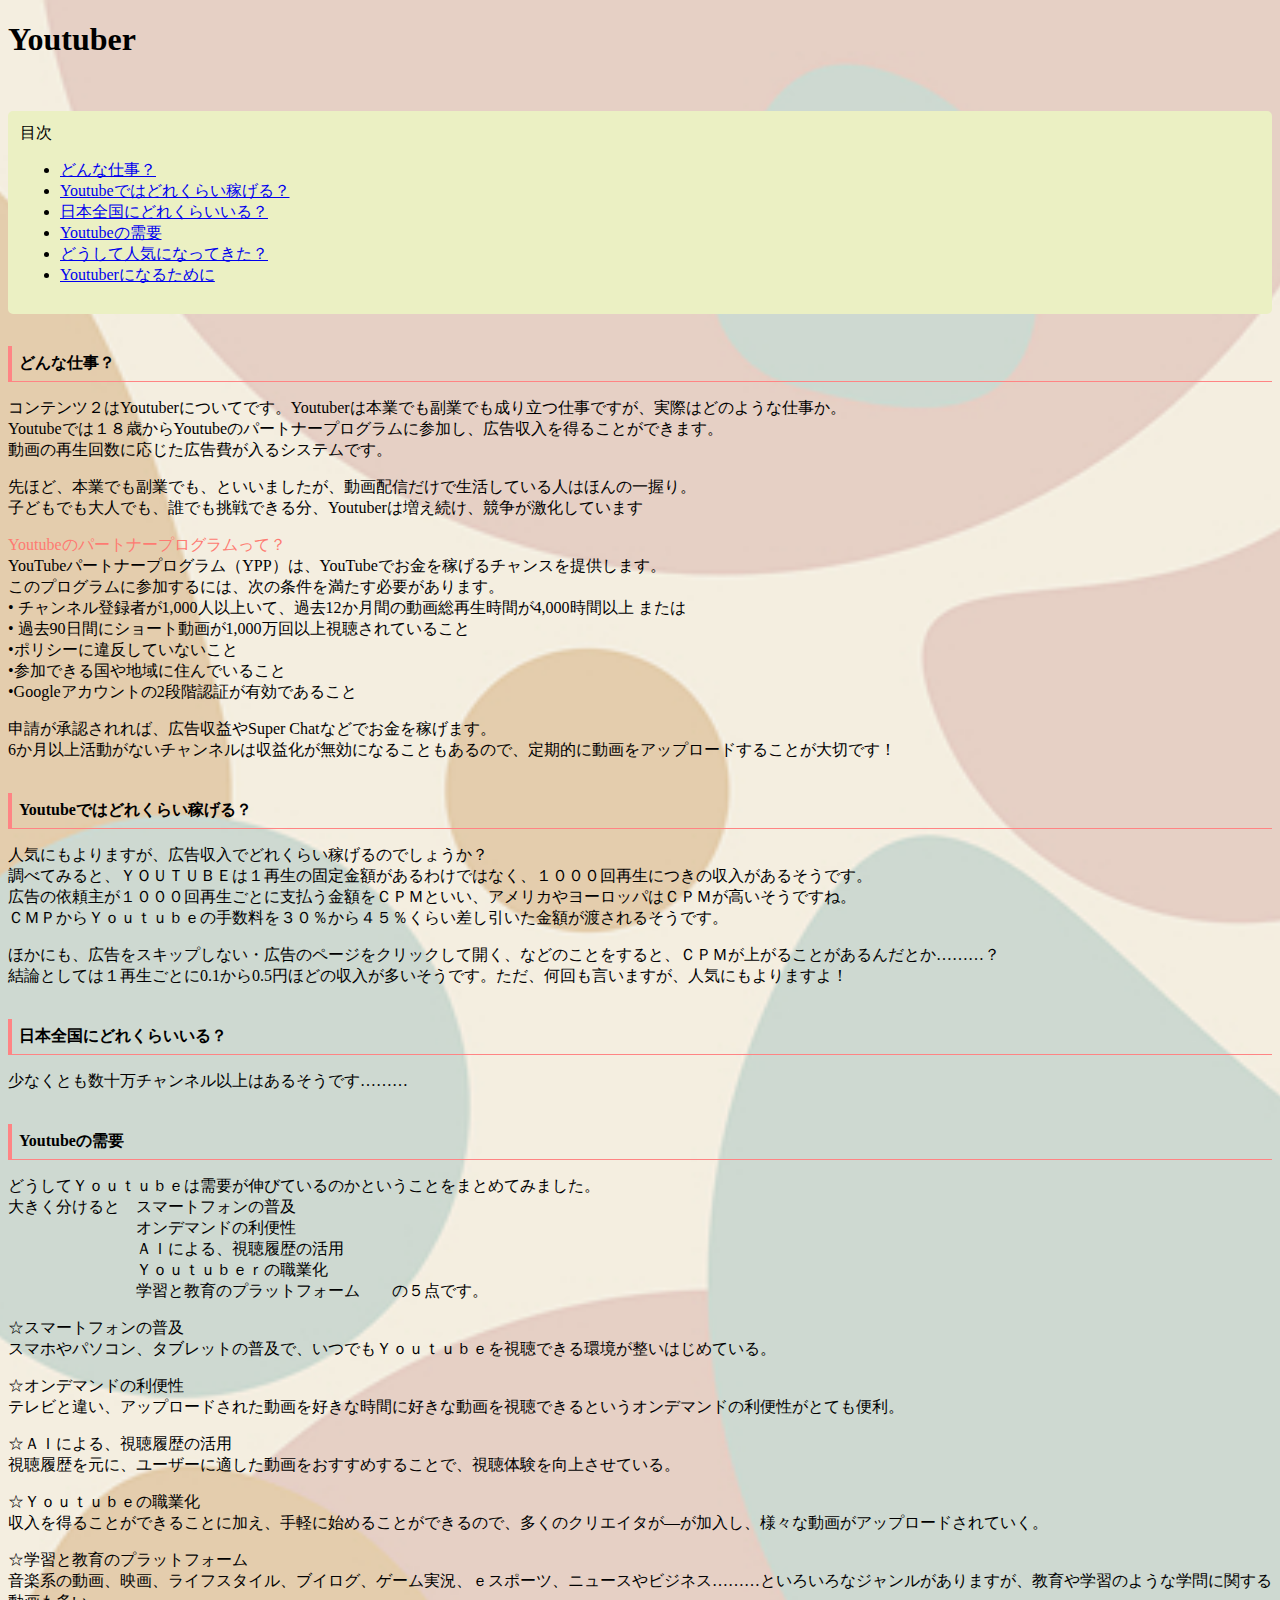
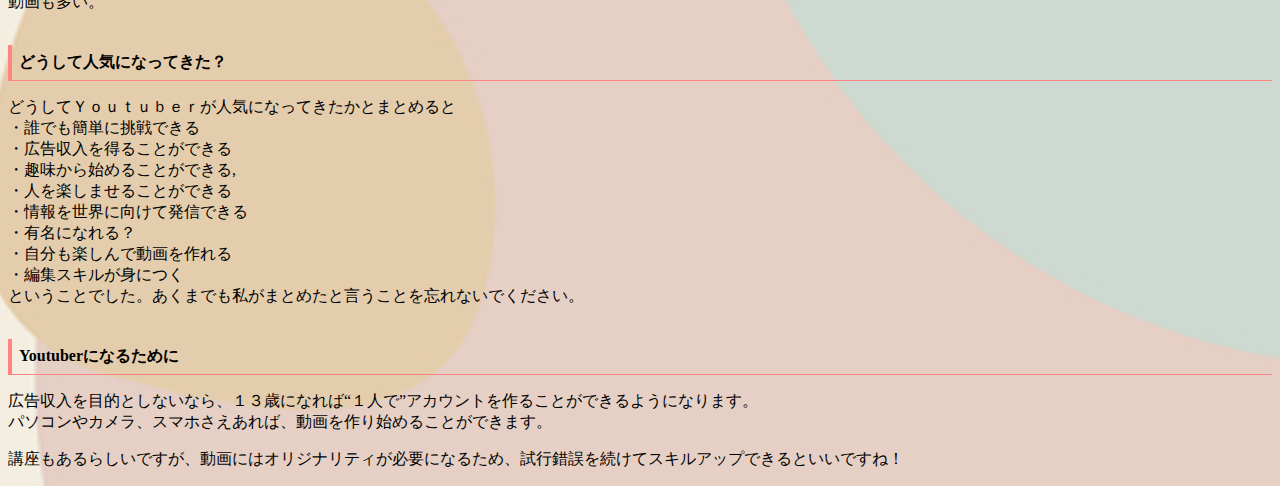
<file: second_place_g.html>
<!DOCTYPE html>
<html lang="ja">
<head>
    <meta charset="UTF-8">
    <meta name="viewport" content="width=device-width, initial-scale=1.0">
    <link rel="stylesheet" href="css/second_place.css">
    <title>小学生に人気の職業って？第2位</title>
</head>
<body>
    <h1>Youtuber</h1>
  　<div class="boxed">
    <span>目次</span>
    <ul>
        <li><a href="#sigoto">どんな仕事？</a></li>
        <li><a href="#kasegu">Youtubeではどれくらい稼げる？</a></li>
        <li><a href="#kazu">日本全国にどれくらいいる？</a></li>
        <li><a href="#juyou">Youtubeの需要</a></li>
        <li><a href="#ninki">どうして人気になってきた？</a></li>
        <li><a href="#naruniha">Youtuberになるために</a></li>
    </ul>
  </div>
    <div id="sigoto">
        <h4  class="iei">どんな仕事？</h4>
        <p>コンテンツ２はYoutuberについてです。Youtuberは本業でも副業でも成り立つ仕事ですが、実際はどのような仕事か。<br>Youtubeでは１８歳からYoutubeのパートナープログラムに参加し、広告収入を得ることができます。<br>動画の再生回数に応じた広告費が入るシステムです。</p>
        <p>先ほど、本業でも副業でも、といいましたが、動画配信だけで生活している人はほんの一握り。<br> 子どもでも大人でも、誰でも挑戦できる分、Youtuberは増え続け、競争が激化しています </p>
        <span class="highlight">Youtubeのパートナープログラムって？</span><br>
        YouTubeパートナープログラム（YPP）は、YouTubeでお金を稼げるチャンスを提供します。<br>このプログラムに参加するには、次の条件を満たす必要があります。<br> •	チャンネル登録者が1,000人以上いて、過去12か月間の動画総再生時間が4,000時間以上 または<br> •	過去90日間にショート動画が1,000万回以上視聴されていること<br> •ポリシーに違反していないこと<br> •参加できる国や地域に住んでいること<br> •Googleアカウントの2段階認証が有効であること</p>
        <p>申請が承認されれば、広告収益やSuper Chatなどでお金を稼げます。<br>6か月以上活動がないチャンネルは収益化が無効になることもあるので、定期的に動画をアップロードすることが大切です！</p>
            
    </div>
    <div id="kasegu">
        <h4  class="iei">Youtubeではどれくらい稼げる？</h4>
        <p>人気にもよりますが、広告収入でどれくらい稼げるのでしょうか？<br> 調べてみると、ＹＯＵＴＵＢＥは１再生の固定金額があるわけではなく、１０００回再生につきの収入があるそうです。<br> 広告の依頼主が１０００回再生ごとに支払う金額をＣＰＭといい、アメリカやヨーロッパはＣＰＭが高いそうですね。<br>ＣＭＰからＹｏｕｔｕｂｅの手数料を３０％から４５％くらい差し引いた金額が渡されるそうです。</p>
        <p>ほかにも、広告をスキップしない・広告のページをクリックして開く、などのことをすると、ＣＰＭが上がることがあるんだとか………？<br>結論としては１再生ごとに0.1から0.5円ほどの収入が多いそうです。ただ、何回も言いますが、人気にもよりますよ！</p>
    </div>
    <div id="kazu">
        <h4  class="iei">日本全国にどれくらいいる？</h4>
        <p>少なくとも数十万チャンネル以上はあるそうです………</p>
    </div>
    <div id="juyou">
        <h4  class="iei">Youtubeの需要</h4>
        <p>どうしてＹｏｕｔｕｂｅは需要が伸びているのかということをまとめてみました。<br>
            大きく分けると　スマートフォンの普及<br>
            　　　　　　　　オンデマンドの利便性<br>
            　　　　　　　　ＡＩによる、視聴履歴の活用<br>
            　　　　　　　　Ｙｏｕｔｕｂｅｒの職業化<br>
            　　　　　　　　学習と教育のプラットフォーム　　の５点です。</p>
            
        <p>☆スマートフォンの普及<br>スマホやパソコン、タブレットの普及で、いつでもＹｏｕｔｕｂｅを視聴できる環境が整いはじめている。</p>
        <p>☆オンデマンドの利便性<br>テレビと違い、アップロードされた動画を好きな時間に好きな動画を視聴できるというオンデマンドの利便性がとても便利。</P>
        <p>☆ＡＩによる、視聴履歴の活用<br>視聴履歴を元に、ユーザーに適した動画をおすすめすることで、視聴体験を向上させている。</p>
        <p>☆Ｙｏｕｔｕｂｅの職業化<br>収入を得ることができることに加え、手軽に始めることができるので、多くのクリエイタが―が加入し、様々な動画がアップロードされていく。</p>
        <p>☆学習と教育のプラットフォーム<br>音楽系の動画、映画、ライフスタイル、ブイログ、ゲーム実況、ｅスポーツ、ニュースやビジネス………といろいろなジャンルがありますが、教育や学習のような学問に関する動画も多い。</p>
    </div>
    <div id="ninki">
        <h4  class="iei">どうして人気になってきた？</h4>
        <p>どうしてＹｏｕｔｕｂｅｒが人気になってきたかとまとめると<br>
            ・誰でも簡単に挑戦できる<br>
            ・広告収入を得ることができる<br>
            ・趣味から始めることができる,<br>
            ・人を楽しませることができる<br>
            ・情報を世界に向けて発信できる<br>
            ・有名になれる？<br>
            ・自分も楽しんで動画を作れる<br>
            ・編集スキルが身につく<br>
            ということでした。あくまでも私がまとめたと言うことを忘れないでください。 </p>
    </div>
    <div id="naruniha">
        <h4  class="iei">Youtuberになるために</h4>
        <p>広告収入を目的としないなら、１３歳になれば“１人で”アカウントを作ることができるようになります。<br>パソコンやカメラ、スマホさえあれば、動画を作り始めることができます。</p>
        <p> 講座もあるらしいですが、動画にはオリジナリティが必要になるため、試行錯誤を続けてスキルアップできるといいですね！</p>
    </div>
</body>
</html>
</file>
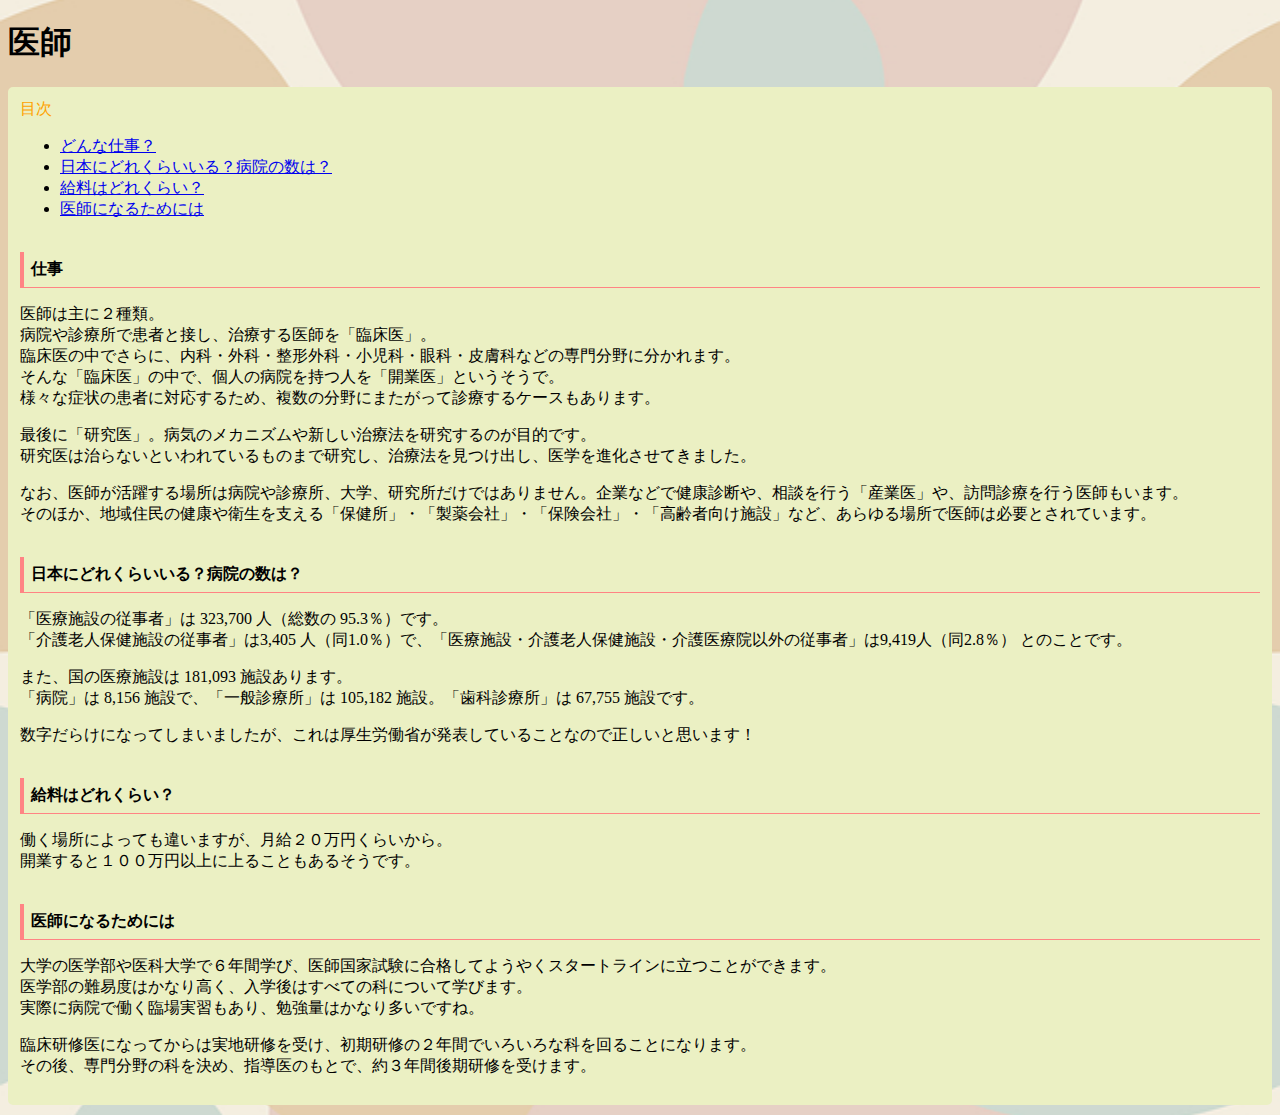
<file: third.html>
<!DOCTYPE html>
<html lang="ja">
<head>
    <meta charset="UTF-8">
    <meta name="viewport" content="width=device-width, initial-scale=1.0">
    <link rel="stylesheet" href="css/third.css"> <!-- CSSファイルへのリンク -->
    <title>小学生に人気の職業って？第3位</title>
</head>
<body>
    <h1>医師</h1>
    <div class="boxed">
        <span>目次</span>
        <ul>
            <li><a href="#sigoto">どんな仕事？</a></li>
            <li><a href="#kazu">日本にどれくらいいる？病院の数は？</a></li>
            <li><a href="#kyuuryou">給料はどれくらい？</a></li>
            <li><a href="#narutameni">医師になるためには</a></li>
        </ul>
    <div id="sigoto">
        <h4 class="h4">仕事</h4>
        <p>医師は主に２種類。<br>病院や診療所で患者と接し、治療する医師を「臨床医」。<br>臨床医の中でさらに、内科・外科・整形外科・小児科・眼科・皮膚科などの専門分野に分かれます。<br>そんな「臨床医」の中で、個人の病院を持つ人を「開業医」というそうで。<br> 様々な症状の患者に対応するため、複数の分野にまたがって診療するケースもあります。</p>
        <p>最後に「研究医」。病気のメカニズムや新しい治療法を研究するのが目的です。<br>研究医は治らないといわれているものまで研究し、治療法を見つけ出し、医学を進化させてきました。</p>
        <p>なお、医師が活躍する場所は病院や診療所、大学、研究所だけではありません。企業などで健康診断や、相談を行う「産業医」や、訪問診療を行う医師もいます。<br>そのほか、地域住民の健康や衛生を支える「保健所」・「製薬会社」・「保険会社」・「高齢者向け施設」など、あらゆる場所で医師は必要とされています。</p>
    </div>
    <div id="kazu">
        <h4 class="h4">日本にどれくらいいる？病院の数は？</h4>
        <p>「医療施設の従事者」は 323,700 人（総数の 95.3％）です。<br>
            「介護老人保健施設の従事者」は3,405 人（同1.0％）で、「医療施設・介護老人保健施設・介護医療院以外の従事者」は9,419人（同2.8％） とのことです。</p>
        <p>また、国の医療施設は 181,093 施設あります。<br>
            「病院」は 8,156 施設で、「一般診療所」は 105,182 施設。「歯科診療所」は 67,755 施設です。</p>
        <p>数字だらけになってしまいましたが、これは厚生労働省が発表していることなので正しいと思います！</p>
    </div>
    <div id="kyuuryou">
        <h4 class="h4">給料はどれくらい？</h4>
        <p>働く場所によっても違いますが、月給２０万円くらいから。<br>開業すると１００万円以上に上ることもあるそうです。</p>
    </div>
    <div id="narutameni">
        <h4 class="h4">医師になるためには</h4>
        <p>大学の医学部や医科大学で６年間学び、医師国家試験に合格してようやくスタートラインに立つことができます。<br>医学部の難易度はかなり高く、入学後はすべての科について学びます。<br>実際に病院で働く臨場実習もあり、勉強量はかなり多いですね。</p>
        <p>臨床研修医になってからは実地研修を受け、初期研修の２年間でいろいろな科を回ることになります。<br>その後、専門分野の科を決め、指導医のもとで、約３年間後期研修を受けます。</p>
    </div>
    </div>
</div>
</body>
</html>
</file>
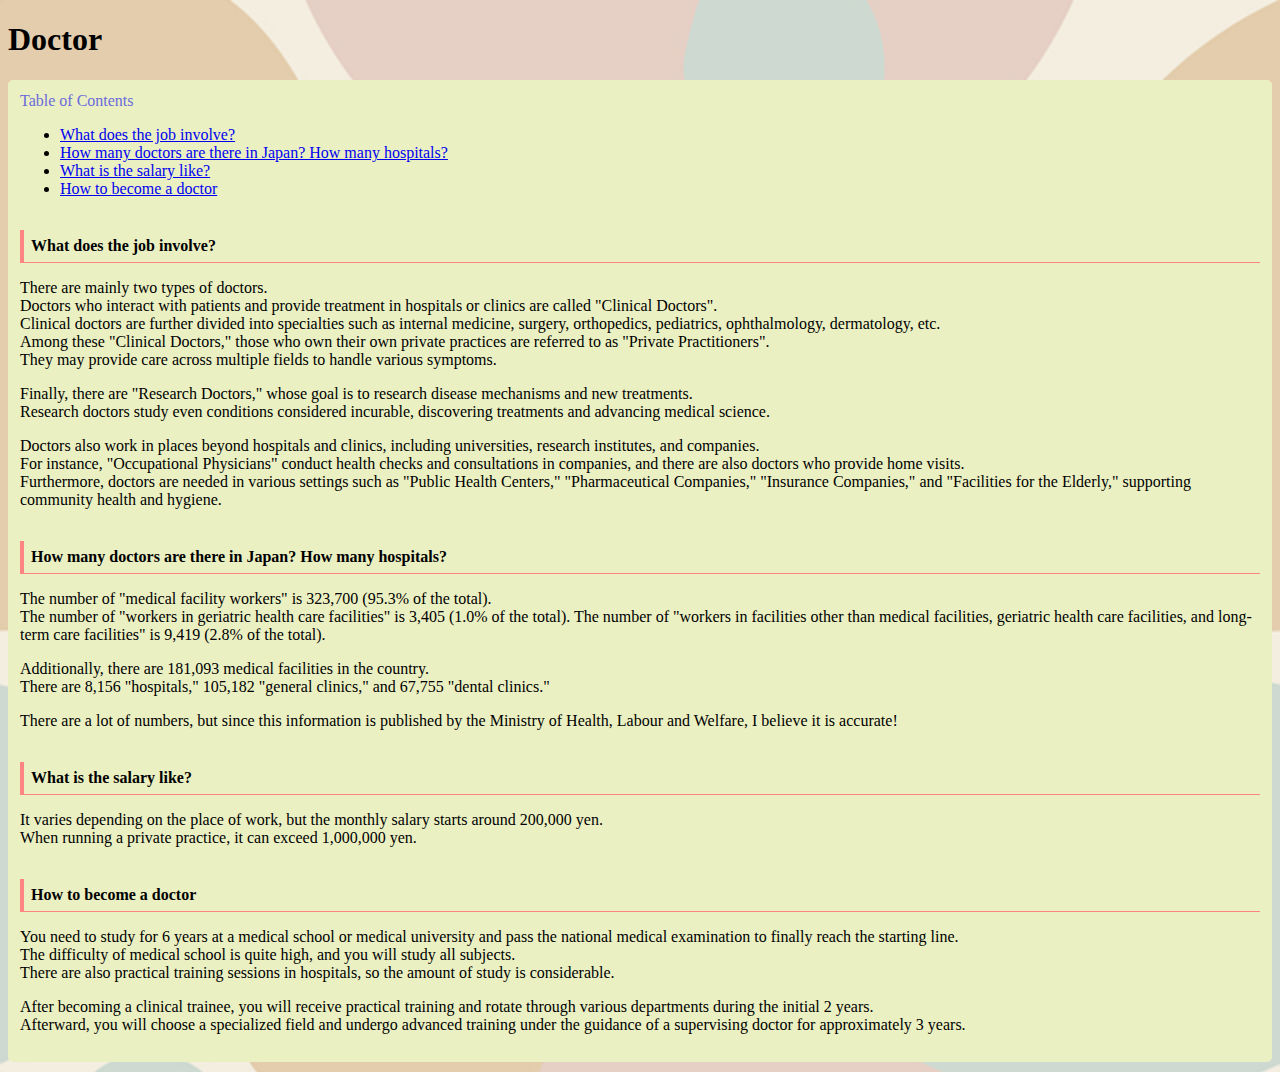
<file: third_en.html>
<!DOCTYPE html>
<html lang="en">
<head>
    <meta charset="UTF-8">
    <meta name="viewport" content="width=device-width, initial-scale=1.0">
    <link rel="stylesheet" href="css/third_en.css"> <!-- Link to CSS file -->
    <title>Popular Careers for Elementary School Students ☆</title>
</head>
<body>
    <h1>Doctor</h1>
    <div class="boxed">
        <span>Table of Contents</span>
        <ul>
            <li><a href="#sigoto">What does the job involve?</a></li>
            <li><a href="#kazu">How many doctors are there in Japan? How many hospitals?</a></li>
            <li><a href="#kyuuryou">What is the salary like?</a></li>
            <li><a href="#narutameni">How to become a doctor</a></li>
        </ul>
    <div id="sigoto">
        <h4 class="h4">What does the job involve?</h4>
        <p>There are mainly two types of doctors.<br>Doctors who interact with patients and provide treatment in hospitals or clinics are called "Clinical Doctors".<br>Clinical doctors are further divided into specialties such as internal medicine, surgery, orthopedics, pediatrics, ophthalmology, dermatology, etc.<br>Among these "Clinical Doctors," those who own their own private practices are referred to as "Private Practitioners".<br> They may provide care across multiple fields to handle various symptoms.</p>
        <p>Finally, there are "Research Doctors," whose goal is to research disease mechanisms and new treatments.<br>Research doctors study even conditions considered incurable, discovering treatments and advancing medical science.</p>
        <p>Doctors also work in places beyond hospitals and clinics, including universities, research institutes, and companies.<br>For instance, "Occupational Physicians" conduct health checks and consultations in companies, and there are also doctors who provide home visits.<br>Furthermore, doctors are needed in various settings such as "Public Health Centers," "Pharmaceutical Companies," "Insurance Companies," and "Facilities for the Elderly," supporting community health and hygiene.</p>
    </div>
    <div id="kazu">
        <h4 class="h4">How many doctors are there in Japan? How many hospitals?</h4>
        <p>The number of "medical facility workers" is 323,700 (95.3% of the total).<br>
             The number of "workers in geriatric health care facilities" is 3,405 (1.0% of the total).
             The number of "workers in facilities other than medical facilities, geriatric health care facilities, and long-term care facilities" is 9,419 (2.8% of the total).</p>
            <p>Additionally, there are 181,093 medical facilities in the country.<br> There are 8,156 "hospitals," 105,182 "general clinics," and 67,755 "dental clinics."</p> <p>There are a lot of numbers, but since this information is published by the Ministry of Health, Labour and Welfare, I believe it is accurate!</p>
    </div>
    <div id="kyuuryou">
        <h4 class="h4">What is the salary like?</h4>
        <p>It varies depending on the place of work, but the monthly salary starts around 200,000 yen.<br>When running a private practice, it can exceed 1,000,000 yen.</p>
    </div>
    <div id="narutameni">
        <h4 class="h4">How to become a doctor</h4>
        <p>You need to study for 6 years at a medical school or medical university and pass the national medical examination to finally reach the starting line.<br>The difficulty of medical school is quite high, and you will study all subjects.<br>There are also practical training sessions in hospitals, so the amount of study is considerable.</p>
        <p>After becoming a clinical trainee, you will receive practical training and rotate through various departments during the initial 2 years.<br>Afterward, you will choose a specialized field and undergo advanced training under the guidance of a supervising doctor for approximately 3 years.</p>
    </div>
</div>
</body>
</html>
</file>
<file: css/style.css>
@charset "utf-8";

body{
    background-color: #DDFFFF;
    background-image: url('../images/iyakondokoso.jpeg');
    background-repeat: no-repeat;
    background-position: center top;
    background-size: cover;
    min-height: 100vh;
}

header{
    display: flex;
    justify-content: space-between;
    align-items: center; /* ヘッダー内でのアイテムの垂直方向の配置を中央にする */
    max-width: 1100px;
    margin: 0 auto;
    padding: 10px; /* ヘッダー内の余白を調整 */
}

.logo{
    width: 200px; /* ロゴのサイズを適切に設定 */
    height: auto; /* 縦横比を保つために高さを自動設定 */
}

.global-nav{
    display: flex;
    align-items: center; /* ナビゲーションのアイテムを中央に揃える */
    margin: 0; /* 不要なマージンを削除 */
}

.global-nav li{
    font-size: 20px;
    margin-left: 20px; /* 左側のマージンを調整 */
    list-style: none;
}

main{
    text-align: center;
    margin-top: 10%;
}

h1{
    font-size: 42px;
    color: #333333;
}

footer{
    text-align: center;
    margin: 100px auto;
}

.ranking{
    border: 2px solid #000000;
    width: 300px;
    height: 100px;
    margin: 0 auto;
    display: flex;
    align-items: center;
}

.ranking p{
    width:70%;
    margin:0 auto;
}
</file>
<file: css/1st_place.css>
body {
    background-image: url('../images/job ranking.jpeg');
    background-size: cover; 
    background-position: center;
    background-repeat: no-repeat;
}

.boxed {
    border: 2px solid #ebf0c3; /* 枠線の色を設定 */
    padding: 10px; /* 内側の余白を設定 */
    margin: 10px 0; /* 上下の余白を設定 */
    background-color: #ebf0c3; /* 背景色を設定 */
    border-radius: 5px; /* 角を丸くする */
}

.h4{
    margin: 2em 0 1em 0;
    border-left: 4px solid #ff8484;
    border-bottom: 1px solid #ff8484;
    padding: 7px;
    font-weight: bold;
    }
</file>
<file: css/1st_place_en.css>
body {
    background-image: url('../images/job ranking.jpeg'); /* 画像ファイル名が日本語のままでないことを確認しました */
    background-size: cover; 
    background-position: center;
    background-repeat: no-repeat;
}

.boxed {
    border: 2px solid #ebf0c3; /* 枠線の色を設定 */
    padding: 10px; /* 内側の余白を設定 */
    margin: 10px 0; /* 上下の余白を設定 */
    background-color: #ebf0c3; /* 背景色を設定 */
    border-radius: 5px; /* 角を丸くする */
}

.h4 {
    margin: 2em 0 1em 0;
    border-left: 4px solid #ff8484;
    border-bottom: 1px solid #ff8484;
    padding: 7px;
    font-weight: bold;
}
</file>
<file: css/style_en.css>
@charset "utf-8";

/* General body styles */
body {
    background-color: #DDFFFF; /* Light blue background color */
    background-image: url(../images/iyakondokoso.jpeg); /* Background image はいけいをかえるのをわすれないでください*/
    background-repeat: no-repeat; /* Do not repeat the image */
    background-position: center top; /* Center the image horizontally and align to the top */
    background-size: cover; /* Cover the entire viewport */
    min-height: 100vh; /* Minimum height of the viewport */
}

/* Header styles */
header {
    display: flex;
    justify-content: space-between; /* Space out header items */
    align-items: center; /* Center items vertically in the header */
    max-width: 1100px;
    margin: 0 auto; /* Center the header horizontally */
    padding: 10px; /* Adjust padding inside the header */
}

/* Logo styles */
.logo {
    width: 200px; /* Set appropriate size for the logo */
    height: auto; /* Maintain aspect ratio with auto height */
}

/* Navigation styles */
.global-nav {
    display: flex;
    align-items: center; /* Center navigation items vertically */
    margin: 0; /* Remove unnecessary margins */
}

.global-nav li {
    font-size: 20px;
    margin-left: 20px; /* Adjust left margin */
    list-style: none; /* Remove default list styling */
}

/* Main content styles */
main {
    text-align: center; /* Center-align text in the main section */
    margin-top: 10%; /* Top margin for the main content */
}

/* Main heading styles */
h1 {
    font-size: 42px;
    color: #333333; /* Dark gray color for text */
}

/* Footer styles */
footer {
    text-align: center; /* Center-align text in the footer */
    margin: 100px auto; /* Center the footer horizontally and add top margin */
}

/* Ranking box styles */
.ranking {
    border: 2px solid #000000; /* Black border for the ranking box */
    width: 300px;
    height: 100px;
    margin: 0 auto; /* Center the ranking box horizontally */
    display: flex;
    align-items: center; /* Center items vertically within the box */
}

/* Ranking text styles */
.ranking p {
    width: 70%;
    margin: 0 auto; /* Center text within the ranking box */
}
</file>
<file: css/job_ranking.css>
.ranking-container{
    border: solid  #FFDBC9; 
    width: 300px;
    height: 100px;
    margin: 10px;
    padding: 10px;
    background-color: #FFDBC9;
}

.ranking-third{
    border: solid  #88FFFF; 
    width: 300px;
    height: 100px;
    margin: 10px;
    padding: 10px;
    background-color: #88FFFF;    
}

.ranking-second_place{
    border: solid  #FFDDFF; 
    width: 300px;
    height: 100px;
    margin: 10px;
    padding: 10px;
    background-color: #FFDDFF;      
}

.ranking-1st_place{
    border: solid  #FFFFDD; 
    width: 300px;
    height: 100px;
    margin: 10px;
    padding: 10px;
    background-color: #FFFFDD;      
}

body {
    background-image: url('../images/job ranking.jpeg'); /* ここを使いたい画像の名前に変えてください */
    background-size: cover; /* 画像を画面全体に広げます */
    background-position: center; /* 画像を真ん中に配置します */
    background-repeat: no-repeat; /* 画像を繰り返さないようにします */
}
</file>
<file: css/second_place.css>
body {
    background-image: url('../images/job ranking.jpeg');
    background-size: cover; 
    background-position: center;
    background-repeat: no-repeat;
}

.boxed {
    border: 2px solid #ebf0c3; /* 枠線の色を設定 */
    padding: 10px; /* 内側の余白を設定 */
    margin: 10px 0; /* 上下の余白を設定 */
    background-color: #ebf0c3; /* 背景色を設定 */
    border-radius: 5px; /* 角を丸くする */
}

.highlight {
    color: rgb(254, 123, 114); /* フォントの色を赤に設定します */
}

.iei{
    margin: 2em 0 1em 0;
    border-left: 4px solid #ff8484;
    border-bottom: 1px solid #ff8484;
    padding: 7px;
    font-weight: bold;
    }
</file>
<file: css/second_place_en.css>
body {
    background-image: url('../images/job ranking.jpeg'); /* Image filename updated to English */
    background-size: cover; 
    background-position: center;
    background-repeat: no-repeat;
}

.boxed {
    border: 2px solid #ebf0c3; /* 枠線の色を設定 */
    padding: 10px; /* 内側の余白を設定 */
    margin: 10px 0; /* 上下の余白を設定 */
    background-color: #ebf0c3; /* 背景色を設定 */
    border-radius: 5px; /* 角を丸くする */
}

.highlight {
    color: rgb(254, 123, 114); /* Set font color to red */
}

.iei {
    margin: 2em 0 1em 0;
    border-left: 4px solid #ff8484;
    border-bottom: 1px solid #ff8484;
    padding: 7px;
    font-weight: bold;
}
</file>
<file: css/third.css>
body {
    background-image: url('../images/job ranking.jpeg');
    background-size: cover; 
    background-position: center;
    background-repeat: no-repeat;
}

.boxed {
    border: 2px solid #ebf0c3; /* 枠線の色を設定 */
    padding: 10px; /* 内側の余白を設定 */
    margin: 10px 0; /* 上下の余白を設定 */
    background-color: #ebf0c3; /* 背景色を設定 */
    border-radius: 5px; /* 角を丸くする */
}

.h4 {
    margin: 2em 0 1em 0;
    border-left: 4px solid #ff8484;
    border-bottom: 1px solid #ff8484;
    padding: 7px;
    font-weight: bold;
}

/* span要素のフォント色を青に変更 */
span {
    color: rgb(255, 162, 0); 
}
</file>
<file: css/third_en.css>
body {
    background-image: url('../images/job ranking.jpeg');
    background-size: cover; 
    background-position: center;
    background-repeat: no-repeat;
}

.boxed {
    border: 2px solid #ebf0c3; /* 枠線の色を設定 */
    padding: 10px; /* 内側の余白を設定 */
    margin: 10px 0; /* 上下の余白を設定 */
    background-color: #ebf0c3; /* 背景色を設定 */
    border-radius: 5px; /* 角を丸くする */
}

.h4 {
    margin: 2em 0 1em 0;
    border-left: 4px solid #ff8484;
    border-bottom: 1px solid #ff8484;
    padding: 7px;
    font-weight: bold;
}

/* Change the font color of span elements to blue */
span {
    color: rgb(106, 106, 220); 
}
</file>
